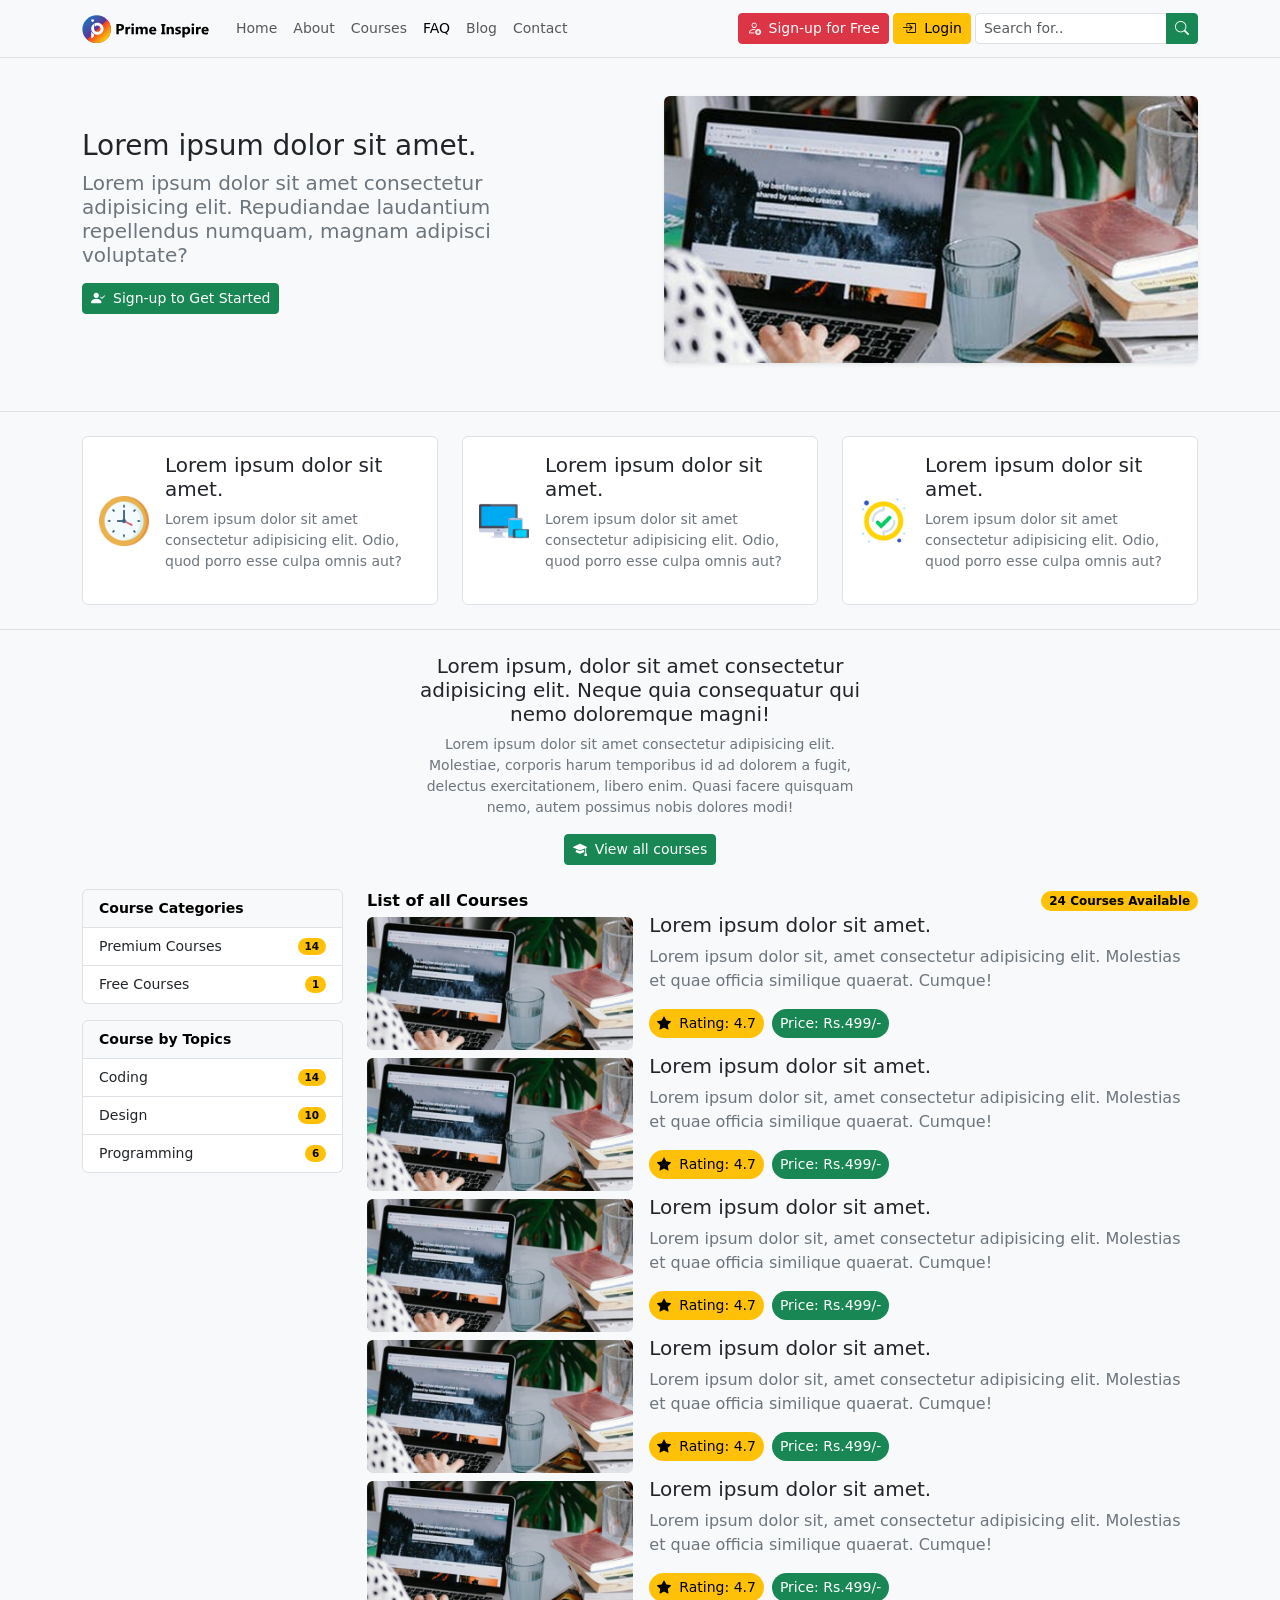
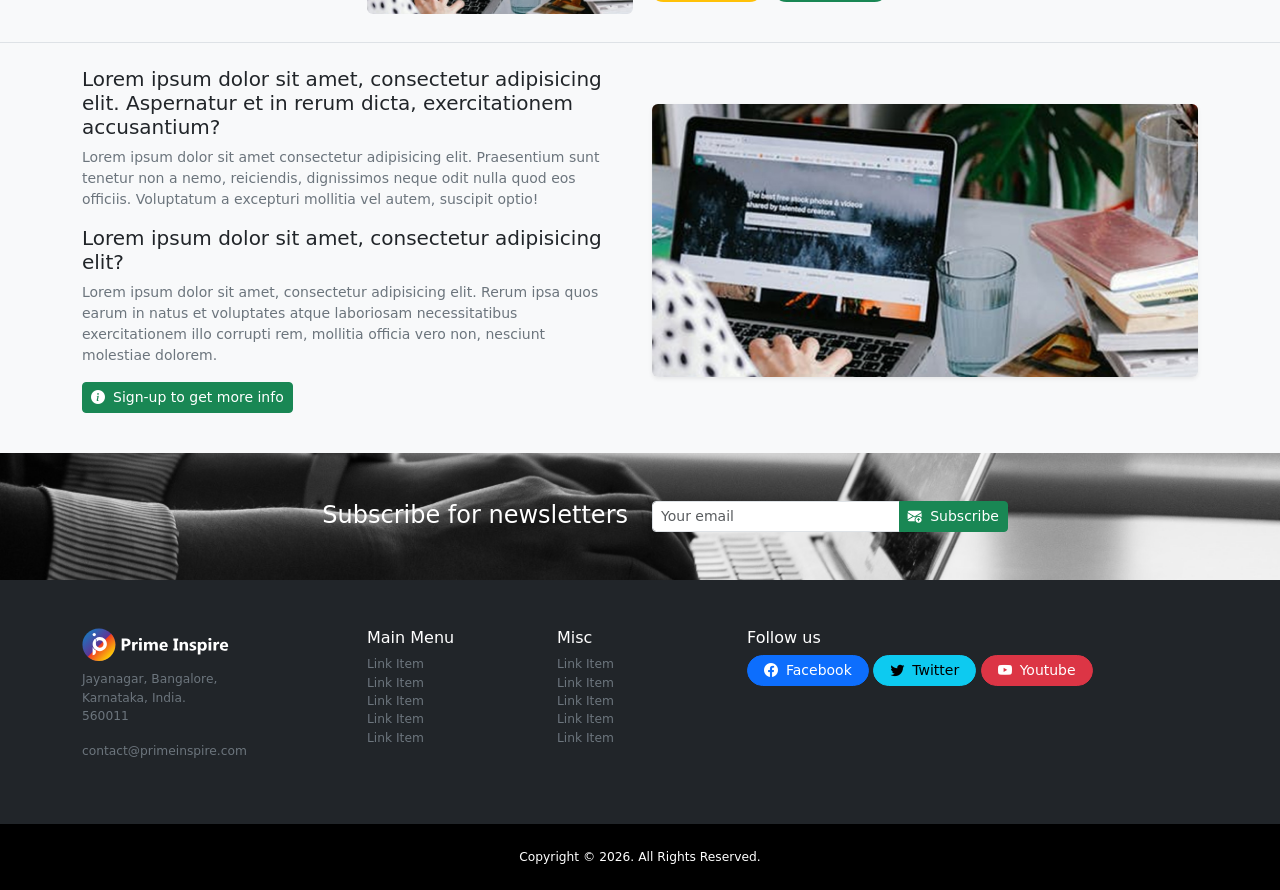
<file: index.html>
<!DOCTYPE html>
<html lang="en">
<head>
    <meta charset="UTF-8">
    <meta name="viewport" content="width=device-width, initial-scale=1.0">
    <title>Document</title>
    <link rel="stylesheet" href="https://cdn.jsdelivr.net/npm/bootstrap@5.3.8/dist/css/bootstrap.min.css">
    <link rel="stylesheet" href="https://cdn.jsdelivr.net/npm/bootstrap-icons@1.13.1/font/bootstrap-icons.min.css">
    <link rel="stylesheet" href="styles.css">
</head>
<body class="bg-light pt-5">

    <!-- Navbar -->
     <nav class="navbar navbar-expand-lg bg-light fixed-top border-bottom small blur-filter">
        <div class="container">
            <a href="index.html" class="navbar-brand">
                <img src="img/Prime-Inspire-Logo.svg" alt="">
            </a>
            <button
                class="navbar-toggler border-0"
                type="button"
                data-bs-toggle="collapse"
                data-bs-target="#navbar-content"
                aria-controls="navbar-content"
                aria-expanded="false"
                aria-label="Toggle Navigation">
                <span class="navbar-toggler-icon"></span>
            </button>
            <div class="collapse navbar-collapse" id="navbar-content">
                <ul class="navbar-nav me-auto mb-2 mb-lg-0">
                    <li class="nav-item">
                        <a href="index.html" class="nav-link">Home</a>
                    </li>
                    <li class="nav-item">
                        <a href="about.html" class="nav-link">About</a>
                    </li>
                    <li class="nav-item">
                        <a href="courses.html" class="nav-link">Courses</a>
                    </li>
                    <li class="nav-item">
                        <a href="faq.html" class="nav-link active" aria-current="page">FAQ</a>
                    </li>
                    <li class="nav-item">
                        <a href="blog.html" class="nav-link">Blog</a>
                    </li>
                    <li class="nav-item">
                        <a href="contact.html" class="nav-link">Contact</a>
                    </li>
                </ul>
                <div class="ms-auto me-1 d-grid d-md-block gap-2 mb-2 mb-md-0">
                    <a href="#" class="btn btn-sm btn-danger align-items-center d-inline-flex text-center justify-content-center">
                        <i class="bi bi-person-add me-2"></i>
                        Sign-up for Free
                    </a>
                    <a href="#" class="btn btn-sm btn-warning align-items-center d-inline-flex text-center justify-content-center">
                        <i class="bi bi-box-arrow-in-right me-2"></i>
                        Login
                    </a>
                </div>
                <form class="d-flex" role="search">
                    <div class="input-group">
                        <input type="search" class="form-control form-control-sm" placeholder="Search for..">
                        <button type="submit" class="btn btn-sm btn-success">
                            <i class="bi bi-search"></i>
                        </button>
                    </div>
                </form>
            </div>
        </div>
     </nav>
    <!-- Navbar -->

    <!-- Home Banner -->
     <header class="main-header py-5 border-bottom">
        <div class="container">
            <div class="row align-items-center gx-5">
                <div class="col-md-6">
                    <div class="home-header-text-holder pe-md-5">
                        <h1 class="fs-3 fw-normal">Lorem ipsum dolor sit amet.</h1>
                        <h2 class="fs-5 fw-light text-secondary">Lorem ipsum dolor sit amet consectetur adipisicing elit. Repudiandae laudantium repellendus numquam, magnam adipisci voluptate?</h2>
                        <a href="index.html" class="btn btn-sm btn-success mt-2 mb-3 d-inline-flex text-center justify-content-center">
                            <i class="bi bi-person-check-fill me-2"></i>
                            Sign-up to Get Started
                        </a>
                    </div>
                </div>
                <div class="col-md-6">
                    <div class="home-header-image-holder">
                        <img src="img/main-header.jpg" alt="" class="rounded img-fluid shadow-sm full-width">
                    </div>
                </div>
            </div>
        </div>
     </header>
    <!-- Home Banner -->

     <!-- Site Features -->
      <section class="site-features py-4 border-bottom">
            <div class="container">
                <div class="row">
                    <div class="col-md-4">
                        <div class="feature-item d-flex align-items-center bg-white p-3 border rounded mb-md-0 mb-3">
                            <div class="flex-shrink-0">
                                <img src="img/clock.png" alt="" class="img-fluid">
                            </div>
                            <div class="flex-grow-1 ms-3">
                                <h3 class="fs-5">Lorem ipsum dolor sit amet.</h3>
                                <p class="small text-secondary">
                                    Lorem ipsum dolor sit amet consectetur adipisicing elit. Odio, quod porro esse culpa omnis aut?
                                </p>
                            </div>
                        </div>
                    </div>
                    <div class="col-md-4">
                        <div class="feature-item d-flex align-items-center bg-white p-3 border rounded mb-md-0 mb-3">
                            <div class="flex-shrink-0">
                                <img src="img/responsive.png" alt="" class="img-fluid">
                            </div>
                            <div class="flex-grow-1 ms-3">
                                <h3 class="fs-5">Lorem ipsum dolor sit amet.</h3>
                                <p class="small text-secondary">
                                    Lorem ipsum dolor sit amet consectetur adipisicing elit. Odio, quod porro esse culpa omnis aut?
                                </p>
                            </div>
                        </div>
                    </div>
                    <div class="col-md-4">
                        <div class="feature-item d-flex align-items-center bg-white p-3 border rounded mb-md-0 mb-3">
                            <div class="flex-shrink-0">
                                <img src="img/tick.png" alt="" class="img-fluid">
                            </div>
                            <div class="flex-grow-1 ms-3">
                                <h3 class="fs-5">Lorem ipsum dolor sit amet.</h3>
                                <p class="small text-secondary">
                                    Lorem ipsum dolor sit amet consectetur adipisicing elit. Odio, quod porro esse culpa omnis aut?
                                </p>
                            </div>
                        </div>
                    </div>
                </div>
            </div>
      </section>
     <!-- Site Features -->

     <!-- Course Loop -->
      <section class="course-loop py-4 border-bottom">
        <div class="container">
            <div class="row justify-content-center">
                <div class="col-md-5">
                    <div class="course-loop-heading text-md-center mb-4">
                        <h4 class="fs-5">
                            Lorem ipsum, dolor sit amet consectetur adipisicing elit. Neque quia consequatur qui nemo doloremque magni!
                        </h4>
                        <p class="small text-secondary">Lorem ipsum dolor sit amet consectetur adipisicing elit. Molestiae, corporis harum temporibus id ad dolorem a fugit, delectus exercitationem, libero enim. Quasi facere quisquam nemo, autem possimus nobis dolores modi!</p>
                        <a href="courses.html" class="btn btn-sm btn-success d-inline-flex align-items-center justify-content-center">
                            <i class="bi bi-mortarboard-fill me-2"></i>
                            View all courses
                        </a>
                    </div>
                </div>
            </div>
            <div class="row">
                <div class="col-md-3">
                    <div class="list-group small mb-3">
                        <div class="list-group-item text-bg-light fw-bold">Course Categories</div>
                        <a href="#" class="list-group-item list-group-item-action d-flex justify-content-between align-items-center">
                            Premium Courses
                            <span class="badge text-bg-warning rounded-pill">14</span>
                        </a>
                        <a href="#" class="list-group-item list-group-item-action d-flex justify-content-between align-items-center">
                            Free Courses
                            <span class="badge text-bg-warning rounded-pill">1</span>
                        </a>
                    </div>
                    <div class="list-group small mb-3">
                        <div class="list-group-item text-bg-light fw-bold">Course by Topics</div>
                        <a href="#" class="list-group-item list-group-item-action d-flex justify-content-between align-items-center">
                            Coding
                            <span class="badge text-bg-warning rounded-pill">14</span>
                        </a>
                        <a href="#" class="list-group-item list-group-item-action d-flex justify-content-between align-items-center">
                            Design
                            <span class="badge text-bg-warning rounded-pill">10</span>
                        </a>
                        <a href="#" class="list-group-item list-group-item-action d-flex justify-content-between align-items-center">
                            Programming
                            <span class="badge text-bg-warning rounded-pill">6</span>
                        </a>
                    </div>
                </div>
                <div class="col-md-9">
                    <div class="list-group-item text-bg-light fw-bold d-flex justify-content-between align-items-center">
                        List of all Courses
                        <span class="badge text-bg-warning rounded-pill">24 Courses Available</span>
                    </div>
                    <a href="single-course.html" class="list-group-item list-group-item-action">
                        <div class="row align-items-center g-3">
                            <div class="col-md-4">
                                <div class="course-image-holder">
                                    <img src="img/main-header.jpg" alt="" class="rounded img-fluid mb-md-0 mt-md-0 mt-2">
                                
                                </div>
                            </div>
                            <div class="col-md-8">
                                <h5>Lorem ipsum dolor sit amet.</h5>
                                <p class="text-secondary">Lorem ipsum dolor sit, amet consectetur adipisicing elit. Molestias et quae officia similique quaerat. Cumque!</p>
                                <p class="d-inline-flex align-item-center">
                                    <span class="me-2 rounded-pill text-bg-warning px-2 py-1 small d-inline-flex align-items-center">
                                        <i class="bi bi-star-fill me-2"></i>
                                        Rating: 4.7
                                    </span>
                                    <span class="rounded-pill text-bg-success px-2 py-1 small">
                                        Price: Rs.499/-
                                    </span>
                                </p>
                            </div>
                        </div>
                    </a>
                    <a href="single-course.html" class="list-group-item list-group-item-action">
                        <div class="row align-items-center g-3">
                            <div class="col-md-4">
                                <div class="course-image-holder">
                                    <img src="img/main-header.jpg" alt="" class="rounded img-fluid mb-md-0 mt-md-0 mt-2">
                                
                                </div>
                            </div>
                            <div class="col-md-8">
                                <h5>Lorem ipsum dolor sit amet.</h5>
                                <p class="text-secondary">Lorem ipsum dolor sit, amet consectetur adipisicing elit. Molestias et quae officia similique quaerat. Cumque!</p>
                                <p class="d-inline-flex align-item-center">
                                    <span class="me-2 rounded-pill text-bg-warning px-2 py-1 small d-inline-flex align-items-center">
                                        <i class="bi bi-star-fill me-2"></i>
                                        Rating: 4.7
                                    </span>
                                    <span class="rounded-pill text-bg-success px-2 py-1 small">
                                        Price: Rs.499/-
                                    </span>
                                </p>
                            </div>
                        </div>
                    </a>
                    <a href="single-course.html" class="list-group-item list-group-item-action">
                        <div class="row align-items-center g-3">
                            <div class="col-md-4">
                                <div class="course-image-holder">
                                    <img src="img/main-header.jpg" alt="" class="rounded img-fluid mb-md-0 mt-md-0 mt-2">
                                
                                </div>
                            </div>
                            <div class="col-md-8">
                                <h5>Lorem ipsum dolor sit amet.</h5>
                                <p class="text-secondary">Lorem ipsum dolor sit, amet consectetur adipisicing elit. Molestias et quae officia similique quaerat. Cumque!</p>
                                <p class="d-inline-flex align-item-center">
                                    <span class="me-2 rounded-pill text-bg-warning px-2 py-1 small d-inline-flex align-items-center">
                                        <i class="bi bi-star-fill me-2"></i>
                                        Rating: 4.7
                                    </span>
                                    <span class="rounded-pill text-bg-success px-2 py-1 small">
                                        Price: Rs.499/-
                                    </span>
                                </p>
                            </div>
                        </div>
                    </a>
                    <a href="single-course.html" class="list-group-item list-group-item-action">
                        <div class="row align-items-center g-3">
                            <div class="col-md-4">
                                <div class="course-image-holder">
                                    <img src="img/main-header.jpg" alt="" class="rounded img-fluid mb-md-0 mt-md-0 mt-2">
                                
                                </div>
                            </div>
                            <div class="col-md-8">
                                <h5>Lorem ipsum dolor sit amet.</h5>
                                <p class="text-secondary">Lorem ipsum dolor sit, amet consectetur adipisicing elit. Molestias et quae officia similique quaerat. Cumque!</p>
                                <p class="d-inline-flex align-item-center">
                                    <span class="me-2 rounded-pill text-bg-warning px-2 py-1 small d-inline-flex align-items-center">
                                        <i class="bi bi-star-fill me-2"></i>
                                        Rating: 4.7
                                    </span>
                                    <span class="rounded-pill text-bg-success px-2 py-1 small">
                                        Price: Rs.499/-
                                    </span>
                                </p>
                            </div>
                        </div>
                    </a>
                    <a href="single-course.html" class="list-group-item list-group-item-action">
                        <div class="row align-items-center g-3">
                            <div class="col-md-4">
                                <div class="course-image-holder">
                                    <img src="img/main-header.jpg" alt="" class="rounded img-fluid mb-md-0 mt-md-0 mt-2">
                                
                                </div>
                            </div>
                            <div class="col-md-8">
                                <h5>Lorem ipsum dolor sit amet.</h5>
                                <p class="text-secondary">Lorem ipsum dolor sit, amet consectetur adipisicing elit. Molestias et quae officia similique quaerat. Cumque!</p>
                                <p class="d-inline-flex align-item-center">
                                    <span class="me-2 rounded-pill text-bg-warning px-2 py-1 small d-inline-flex align-items-center">
                                        <i class="bi bi-star-fill me-2"></i>
                                        Rating: 4.7
                                    </span>
                                    <span class="rounded-pill text-bg-success px-2 py-1 small">
                                        Price: Rs.499/-
                                    </span>
                                </p>
                            </div>
                        </div>
                    </a>
                </div>
            </div>
        </div>
      </section>
     <!-- Course Loop -->

     <!-- Home Page Content -->
      <section class="home-page-content py-4 mb-3">
        <div class="container">
            <div class="row align-items-center">
                <div class="col-md-6">
                    <div class="home-content-holder pe-md-3">
                        <h2 class="fs-5">Lorem ipsum dolor sit amet, consectetur adipisicing elit. Aspernatur et in rerum dicta, exercitationem accusantium?</h2>
                        <p class="small text-secondary">
                            Lorem ipsum dolor sit amet consectetur adipisicing elit. Praesentium sunt tenetur non a nemo, reiciendis, dignissimos neque odit nulla quod eos officiis. Voluptatum a excepturi mollitia vel autem, suscipit optio!
                        </p>
                        <h2 class="fs-5">Lorem ipsum dolor sit amet, consectetur adipisicing elit?</h2>
                        <p class="small text-secondary">
                            Lorem ipsum dolor sit amet, consectetur adipisicing elit. Rerum ipsa quos earum in natus et voluptates atque laboriosam necessitatibus exercitationem illo corrupti rem, mollitia officia vero non, nesciunt molestiae dolorem.
                        </p>
                        <a href="#" class="btn btn-sm btn-success d-inline-flex align-items-center mb-md-0 mb-3">
                            <i class="bi bi-info-circle-fill me-2"></i>
                            Sign-up to get more info
                        </a>
                    </div>
                </div>
                <div class="col-md-6">
                    <div class="home-content-image">
                        <img src="img/main-header.jpg" alt="" class="img-fluid full-width rounded shadow-sm">
                    </div>
                </div>
            </div>
        </div>
      </section>
     <!-- Home Page Content -->

     <!-- Subscribe -->
      <section class="subscribe py-5">
        <div class="container">
            <div class="row justify-content-center">
                <div class="col-md-4">
                    <div class="subscribe-heading text-white text-md-end text-center">
                        <h5 class="fs-4 fw-light m-0 mb-md-0 mb-3">Subscribe for newsletters</h5>
                    </div>
                </div>
                <div class="col-md-4">
                    <form class="d-flex justify-content-center">
                        <div class="input-group">
                            <input type="email" class="form-control form-control-sm" placeholder="Your email">
                            <button type="submit" class="btn btn-sm btn-success d-inline-flex align-items-center ">
                                <i class="bi bi-envelope-arrow-up-fill me-2"></i>
                                Subscribe
                            </button>
                        </div>
                    </form>
                </div>
            </div>
        </div>
      </section>
     <!-- Subscribe -->

     <!-- Main Footer -->
      <footer class="main-footer text-bg-dark py-5 small">
        <div class="container">
            <div class="row justify-content-center">
                <div class="col-md-3">
                    <div class="brand-icon mb-2">
                        <img src="img/Prime-Inspire-Logo-dark.svg" alt="">
                    </div>
                    <address class="small text-secondary">
                        Jayanagar, Bangalore, <br>
                        Karnataka, India. <br>
                        560011
                    </address>
                    <p class="small text-secondary">
                        contact&commat;primeinspire.com
                    </p>
                </div>
                <div class="col-md-2">
                    <h6>Main Menu</h6>
                    <ul class="list-unstyled small">
                        <li><a href="#" class="text-decoration-none text-secondary">Link Item</a></li>
                        <li><a href="#" class="text-decoration-none text-secondary">Link Item</a></li>
                        <li><a href="#" class="text-decoration-none text-secondary">Link Item</a></li>
                        <li><a href="#" class="text-decoration-none text-secondary">Link Item</a></li>
                        <li><a href="#" class="text-decoration-none text-secondary">Link Item</a></li>
                    </ul>
                </div>
                <div class="col-md-2">
                    <h6>Misc</h6>
                    <ul class="list-unstyled small">
                        <li><a href="#" class="text-decoration-none text-secondary">Link Item</a></li>
                        <li><a href="#" class="text-decoration-none text-secondary">Link Item</a></li>
                        <li><a href="#" class="text-decoration-none text-secondary">Link Item</a></li>
                        <li><a href="#" class="text-decoration-none text-secondary">Link Item</a></li>
                        <li><a href="#" class="text-decoration-none text-secondary">Link Item</a></li>
                    </ul>
                </div>
                <div class="col-md-5">
                    <h6>Follow us</h6>
                    <p>
                        <a href="#" class="btn btn-sm btn-primary rounded-pill px-md-3 d-inline-flex align-items-center mb-2">
                            <i class="bi bi-facebook me-md-2"></i>
                            <span class="d-md-block d-none">Facebook</span>
                        </a>
                        <a href="#" class="btn btn-sm btn-info rounded-pill px-md-3 d-inline-flex align-items-center mb-2">
                            <i class="bi bi-twitter me-md-2"></i>
                            <span class="d-md-block d-none">Twitter</span>
                        </a>
                        <a href="#" class="btn btn-sm btn-danger rounded-pill px-md-3 d-inline-flex align-items-center mb-2">
                            <i class="bi bi-youtube me-md-2"></i>
                            <span class="d-md-block d-none">Youtube</span>
                        </a>
                    </p>
                </div>
            </div>
        </div>
      </footer>
     <!-- Main Footer -->

     <!-- Copyright -->
      <div class="copy py-4 small" style="background-color: black;">
        <div class="container">
            <div class="row justify-content-center text-center text-white">
                <p class="m-0 small">Copyright &copy; 2026. All Rights Reserved.</p>
            </div>
        </div>
      </div>
     <!-- Copyright -->

     <!-- Mobile Padding -->
      <div class="mobile-padding pt-5 pb-4 d-md-none" style="background-color: black;"></div>
     <!-- Mobile Padding -->

     <!-- Sticky Footer -->
      <div class="d-md-none d-block d-flex p-3 fixed-bottom justify-content-center blur-filter shadow-lg">
        <a href="#" class="rounded-pill btn btn-sm btn-warning small px-3 fw-bold d-inline-flex align-items-center">
            <i class="bi bi-person-check-fill me-2"></i>
            Sign-up for Free
        </a>
      </div>
     <!-- Sticky Footer -->




    <script src="https://cdn.jsdelivr.net/npm/bootstrap@5.3.8/dist/js/bootstrap.bundle.min.js"></script>
</body>
</html>
</file>
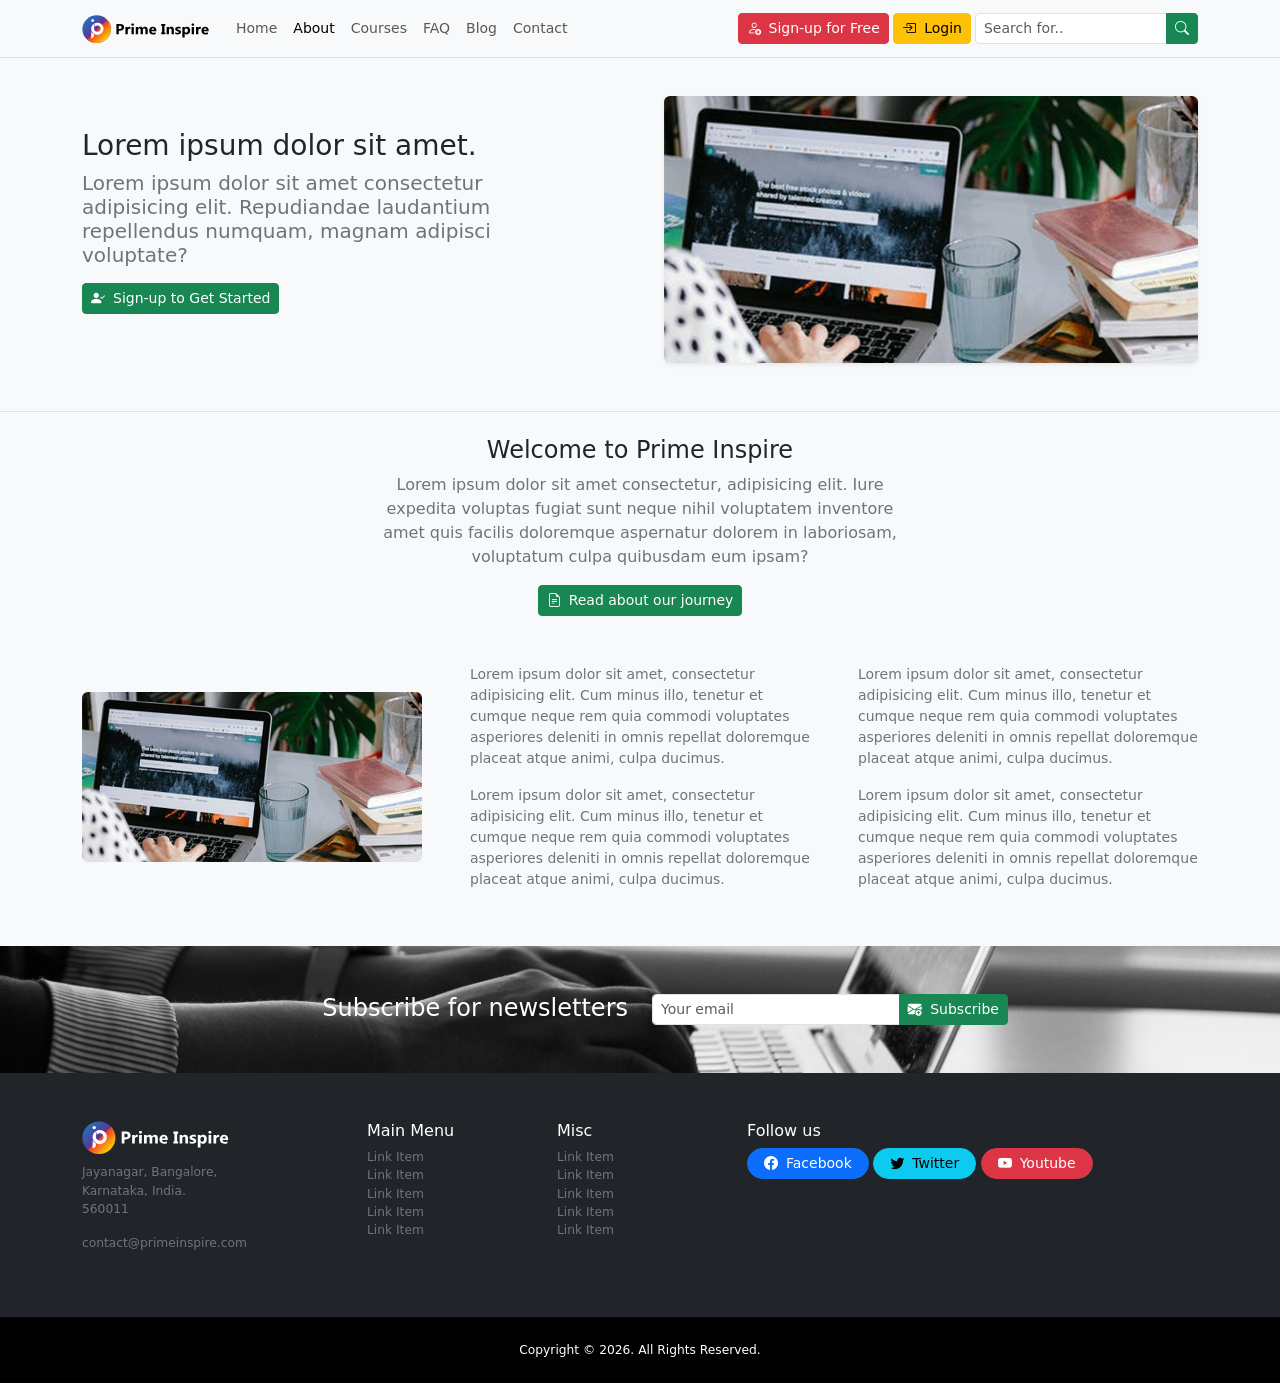
<file: about.html>
<!DOCTYPE html>
<html lang="en">
<head>
    <meta charset="UTF-8">
    <meta name="viewport" content="width=device-width, initial-scale=1.0">
    <title>Document</title>
    <link rel="stylesheet" href="https://cdn.jsdelivr.net/npm/bootstrap@5.3.8/dist/css/bootstrap.min.css">
    <link rel="stylesheet" href="https://cdn.jsdelivr.net/npm/bootstrap-icons@1.13.1/font/bootstrap-icons.min.css">
    <link rel="stylesheet" href="styles.css">
</head>
<body class="bg-light pt-5">

    <!-- Navbar -->
     <nav class="navbar navbar-expand-lg bg-light fixed-top border-bottom small blur-filter">
        <div class="container">
            <a href="index.html" class="navbar-brand">
                <img src="img/Prime-Inspire-Logo.svg" alt="">
            </a>
            <button
                class="navbar-toggler border-0"
                type="button"
                data-bs-toggle="collapse"
                data-bs-target="#navbar-content"
                aria-controls="navbar-content"
                aria-expanded="false"
                aria-label="Toggle Navigation">
                <span class="navbar-toggler-icon"></span>
            </button>
            <div class="collapse navbar-collapse" id="navbar-content">
                <ul class="navbar-nav me-auto mb-2 mb-lg-0">
                    <li class="nav-item">
                        <a href="index.html" class="nav-link">Home</a>
                    </li>
                    <li class="nav-item">
                        <a href="about.html" class="nav-link active" aria-current="page">About</a>
                    </li>
                    <li class="nav-item">
                        <a href="courses.html" class="nav-link">Courses</a>
                    </li>
                    <li class="nav-item">
                        <a href="faq.html" class="nav-link">FAQ</a>
                    </li>
                    <li class="nav-item">
                        <a href="blog.html" class="nav-link">Blog</a>
                    </li>
                    <li class="nav-item">
                        <a href="contact.html" class="nav-link">Contact</a>
                    </li>
                </ul>
                <div class="ms-auto me-1 d-grid d-md-block gap-2 mb-2 mb-md-0">
                    <a href="#" class="btn btn-sm btn-danger align-items-center d-inline-flex text-center justify-content-center">
                        <i class="bi bi-person-add me-2"></i>
                        Sign-up for Free
                    </a>
                    <a href="#" class="btn btn-sm btn-warning align-items-center d-inline-flex text-center justify-content-center">
                        <i class="bi bi-box-arrow-in-right me-2"></i>
                        Login
                    </a>
                </div>
                <form class="d-flex" role="search">
                    <div class="input-group">
                        <input type="search" class="form-control form-control-sm" placeholder="Search for..">
                        <button type="submit" class="btn btn-sm btn-success">
                            <i class="bi bi-search"></i>
                        </button>
                    </div>
                </form>
            </div>
        </div>
     </nav>
    <!-- Navbar -->

    <!-- About Banner -->
     <header class="about-header py-5 border-bottom">
        <div class="container">
            <div class="row align-items-center gx-5">
                <div class="col-md-6">
                    <div class="home-header-text-holder pe-md-5">
                        <h1 class="fs-3 fw-normal">Lorem ipsum dolor sit amet.</h1>
                        <h2 class="fs-5 fw-light text-secondary">Lorem ipsum dolor sit amet consectetur adipisicing elit. Repudiandae laudantium repellendus numquam, magnam adipisci voluptate?</h2>
                        <a href="#" class="btn btn-sm btn-success mt-2 mb-3 d-inline-flex text-center justify-content-center">
                            <i class="bi bi-person-check-fill me-2"></i>
                            Sign-up to Get Started
                        </a>
                    </div>
                </div>
                <div class="col-md-6">
                    <div class="home-header-image-holder">
                        <img src="img/main-header.jpg" alt="" class="rounded img-fluid shadow-sm full-width">
                    </div>
                </div>
            </div>
        </div>
     </header>
    <!-- About Banner -->

    <!-- About Content -->
     <section class="about-content py-4 mb-3">
        <div class="container">
            <div class="row justify-content-center">
                <div class="col-md-6">
                    <div class="about-content-header text-center pb-5">
                        <h3 class="fs-4 fw-normal">Welcome to Prime Inspire</h3>
                        <p class="text-secondary">
                            Lorem ipsum dolor sit amet consectetur, adipisicing elit. Iure expedita voluptas fugiat sunt neque nihil voluptatem inventore amet quis facilis doloremque aspernatur dolorem in laboriosam, voluptatum culpa quibusdam eum ipsam?
                        </p>
                        <a href="#" class="btn btn-sm btn-success d-inline-flex align-items-center">
                            <i class="bi bi-file-earmark-text me-2"></i>
                            Read about our journey
                        </a>
                    </div>
                </div>
            </div>
            <div class="row gx-5 align-items-center">
                <div class="col-md-4">
                    <div class="about-content-image">
                        <img src="img/main-header.jpg" alt="" class="rounded img-fluid full-width md-mb-0 mb-3">
                    </div>
                </div>
                <div class="col-md-4">
                    <div class="about-content-holder">
                        <p class="text-secondary small">
                            Lorem ipsum dolor sit amet, consectetur adipisicing elit. Cum minus illo, tenetur et cumque neque rem quia commodi voluptates asperiores deleniti in omnis repellat doloremque placeat atque animi, culpa ducimus.
                        </p>
                        <p class="text-secondary small">
                            Lorem ipsum dolor sit amet, consectetur adipisicing elit. Cum minus illo, tenetur et cumque neque rem quia commodi voluptates asperiores deleniti in omnis repellat doloremque placeat atque animi, culpa ducimus.
                        </p>
                    </div>
                </div>
                <div class="col-md-4">
                    <div class="about-content-holder">
                        <p class="text-secondary small">
                            Lorem ipsum dolor sit amet, consectetur adipisicing elit. Cum minus illo, tenetur et cumque neque rem quia commodi voluptates asperiores deleniti in omnis repellat doloremque placeat atque animi, culpa ducimus.
                        </p>
                        <p class="text-secondary small">
                            Lorem ipsum dolor sit amet, consectetur adipisicing elit. Cum minus illo, tenetur et cumque neque rem quia commodi voluptates asperiores deleniti in omnis repellat doloremque placeat atque animi, culpa ducimus.
                        </p>
                    </div>
                </div>
            </div>
        </div>
     </section>
    <!-- About Content -->

     <!-- Subscribe -->
      <section class="subscribe py-5">
        <div class="container">
            <div class="row justify-content-center">
                <div class="col-md-4">
                    <div class="subscribe-heading text-white text-md-end text-center">
                        <h5 class="fs-4 fw-light m-0 mb-md-0 mb-3">Subscribe for newsletters</h5>
                    </div>
                </div>
                <div class="col-md-4">
                    <form class="d-flex justify-content-center">
                        <div class="input-group">
                            <input type="email" class="form-control form-control-sm" placeholder="Your email">
                            <button type="submit" class="btn btn-sm btn-success d-inline-flex align-items-center ">
                                <i class="bi bi-envelope-arrow-up-fill me-2"></i>
                                Subscribe
                            </button>
                        </div>
                    </form>
                </div>
            </div>
        </div>
      </section>
     <!-- Subscribe -->

     <!-- Main Footer -->
      <footer class="main-footer text-bg-dark py-5 small">
        <div class="container">
            <div class="row justify-content-center">
                <div class="col-md-3">
                    <div class="brand-icon mb-2">
                        <img src="img/Prime-Inspire-Logo-dark.svg" alt="">
                    </div>
                    <address class="small text-secondary">
                        Jayanagar, Bangalore, <br>
                        Karnataka, India. <br>
                        560011
                    </address>
                    <p class="small text-secondary">
                        contact&commat;primeinspire.com
                    </p>
                </div>
                <div class="col-md-2">
                    <h6>Main Menu</h6>
                    <ul class="list-unstyled small">
                        <li><a href="#" class="text-decoration-none text-secondary">Link Item</a></li>
                        <li><a href="#" class="text-decoration-none text-secondary">Link Item</a></li>
                        <li><a href="#" class="text-decoration-none text-secondary">Link Item</a></li>
                        <li><a href="#" class="text-decoration-none text-secondary">Link Item</a></li>
                        <li><a href="#" class="text-decoration-none text-secondary">Link Item</a></li>
                    </ul>
                </div>
                <div class="col-md-2">
                    <h6>Misc</h6>
                    <ul class="list-unstyled small">
                        <li><a href="#" class="text-decoration-none text-secondary">Link Item</a></li>
                        <li><a href="#" class="text-decoration-none text-secondary">Link Item</a></li>
                        <li><a href="#" class="text-decoration-none text-secondary">Link Item</a></li>
                        <li><a href="#" class="text-decoration-none text-secondary">Link Item</a></li>
                        <li><a href="#" class="text-decoration-none text-secondary">Link Item</a></li>
                    </ul>
                </div>
                <div class="col-md-5">
                    <h6>Follow us</h6>
                    <p>
                        <a href="#" class="btn btn-sm btn-primary rounded-pill px-md-3 d-inline-flex align-items-center mb-2">
                            <i class="bi bi-facebook me-md-2"></i>
                            <span class="d-md-block d-none">Facebook</span>
                        </a>
                        <a href="#" class="btn btn-sm btn-info rounded-pill px-md-3 d-inline-flex align-items-center mb-2">
                            <i class="bi bi-twitter me-md-2"></i>
                            <span class="d-md-block d-none">Twitter</span>
                        </a>
                        <a href="#" class="btn btn-sm btn-danger rounded-pill px-md-3 d-inline-flex align-items-center mb-2">
                            <i class="bi bi-youtube me-md-2"></i>
                            <span class="d-md-block d-none">Youtube</span>
                        </a>
                    </p>
                </div>
            </div>
        </div>
      </footer>
     <!-- Main Footer -->

     <!-- Copyright -->
      <div class="copy py-4 small" style="background-color: black;">
        <div class="container">
            <div class="row justify-content-center text-center text-white">
                <p class="m-0 small">Copyright &copy; 2026. All Rights Reserved.</p>
            </div>
        </div>
      </div>
     <!-- Copyright -->

     <!-- Mobile Padding -->
      <div class="mobile-padding pt-5 pb-4 d-md-none" style="background-color: black;"></div>
     <!-- Mobile Padding -->

     <!-- Sticky Footer -->
      <div class="d-md-none d-block d-flex p-3 fixed-bottom justify-content-center blur-filter shadow-lg">
        <a href="#" class="rounded-pill btn btn-sm btn-warning small px-3 fw-bold d-inline-flex align-items-center">
            <i class="bi bi-person-check-fill me-2"></i>
            Sign-up for Free
        </a>
      </div>
     <!-- Sticky Footer -->




    <script src="https://cdn.jsdelivr.net/npm/bootstrap@5.3.8/dist/js/bootstrap.bundle.min.js"></script>
</body>
</html>
</file>
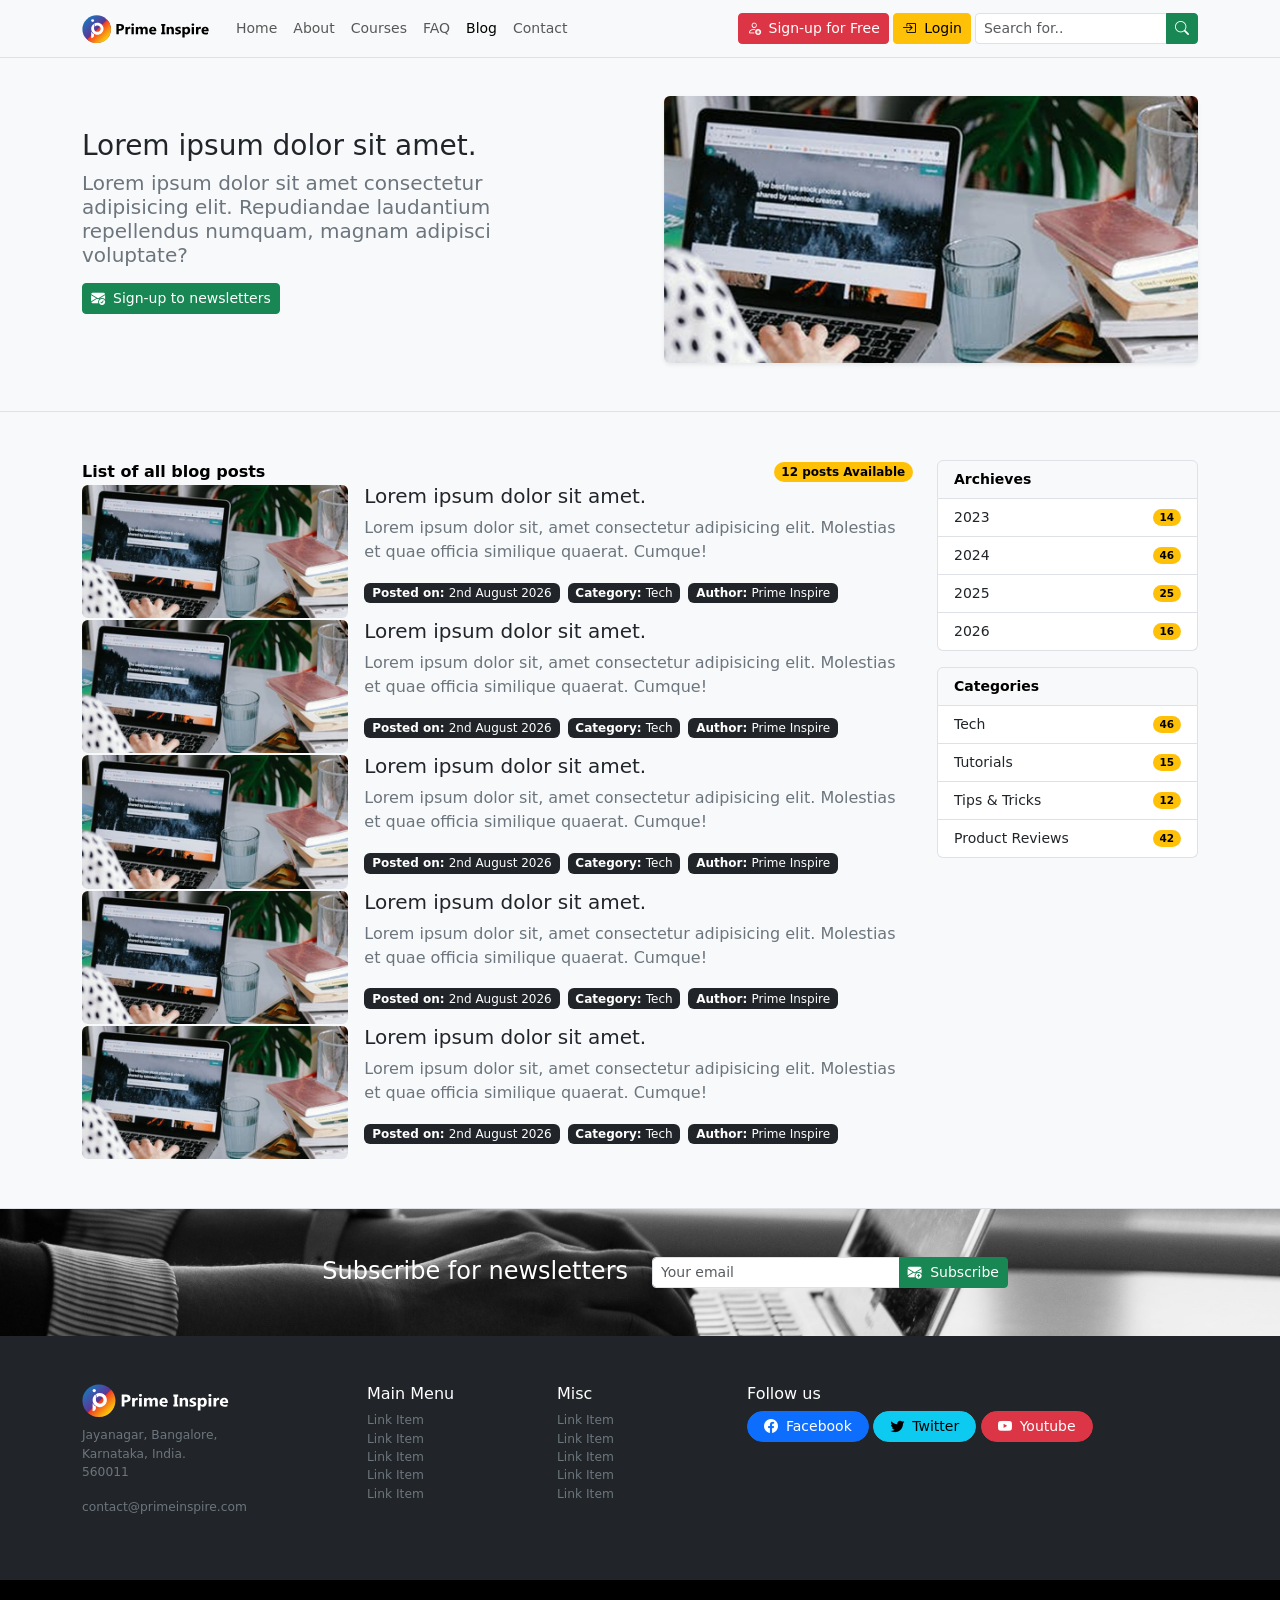
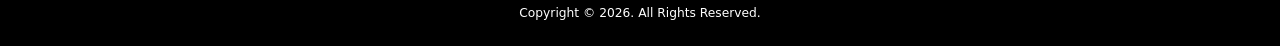
<file: blog.html>
<!DOCTYPE html>
<html lang="en">
<head>
    <meta charset="UTF-8">
    <meta name="viewport" content="width=device-width, initial-scale=1.0">
    <title>Document</title>
    <link rel="stylesheet" href="https://cdn.jsdelivr.net/npm/bootstrap@5.3.8/dist/css/bootstrap.min.css">
    <link rel="stylesheet" href="https://cdn.jsdelivr.net/npm/bootstrap-icons@1.13.1/font/bootstrap-icons.min.css">
    <link rel="stylesheet" href="styles.css">
</head>
<body class="bg-light pt-5">

    <!-- Navbar -->
     <nav class="navbar navbar-expand-lg bg-light fixed-top border-bottom small blur-filter">
        <div class="container">
            <a href="index.html" class="navbar-brand">
                <img src="img/Prime-Inspire-Logo.svg" alt="">
            </a>
            <button
                class="navbar-toggler border-0"
                type="button"
                data-bs-toggle="collapse"
                data-bs-target="#navbar-content"
                aria-controls="navbar-content"
                aria-expanded="false"
                aria-label="Toggle Navigation">
                <span class="navbar-toggler-icon"></span>
            </button>
            <div class="collapse navbar-collapse" id="navbar-content">
                <ul class="navbar-nav me-auto mb-2 mb-lg-0">
                    <li class="nav-item">
                        <a href="index.html" class="nav-link">Home</a>
                    </li>
                    <li class="nav-item">
                        <a href="about.html" class="nav-link">About</a>
                    </li>
                    <li class="nav-item">
                        <a href="courses.html" class="nav-link">Courses</a>
                    </li>
                    <li class="nav-item">
                        <a href="faq.html" class="nav-link">FAQ</a>
                    </li>
                    <li class="nav-item">
                        <a href="blog.html" class="nav-link active" aria-current="page">Blog</a>
                    </li>
                    <li class="nav-item">
                        <a href="contact.html" class="nav-link">Contact</a>
                    </li>
                </ul>
                <div class="ms-auto me-1 d-grid d-md-block gap-2 mb-2 mb-md-0">
                    <a href="#" class="btn btn-sm btn-danger align-items-center d-inline-flex text-center justify-content-center">
                        <i class="bi bi-person-add me-2"></i>
                        Sign-up for Free
                    </a>
                    <a href="#" class="btn btn-sm btn-warning align-items-center d-inline-flex text-center justify-content-center">
                        <i class="bi bi-box-arrow-in-right me-2"></i>
                        Login
                    </a>
                </div>
                <form class="d-flex" role="search">
                    <div class="input-group">
                        <input type="search" class="form-control form-control-sm" placeholder="Search for..">
                        <button type="submit" class="btn btn-sm btn-success">
                            <i class="bi bi-search"></i>
                        </button>
                    </div>
                </form>
            </div>
        </div>
     </nav>
    <!-- Navbar -->

    <!-- Blog Banner -->
     <header class="blog-header py-5 border-bottom">
        <div class="container">
            <div class="row align-items-center gx-5">
                <div class="col-md-6">
                    <div class="blog-header-text-holder pe-md-5">
                        <h1 class="fs-3 fw-normal">Lorem ipsum dolor sit amet.</h1>
                        <h2 class="fs-5 fw-light text-secondary">Lorem ipsum dolor sit amet consectetur adipisicing elit. Repudiandae laudantium repellendus numquam, magnam adipisci voluptate?</h2>
                        <a 
                            href="#" 
                            class="btn btn-sm btn-success mt-2 mb-3 d-inline-flex text-center justify-content-center"
                            data-bs-toggle="modal"
                            data-bs-target="#subscribe_modal">
                            <i class="bi bi-envelope-check-fill me-2"></i>
                            Sign-up to newsletters
                        </a>
                    </div>
                </div>
                <div class="col-md-6">
                    <div class="blog-header-image-holder">
                        <img src="img/main-header.jpg" alt="" class="rounded img-fluid shadow-sm full-width">
                    </div>
                </div>
            </div>
        </div>
     </header>
    <!-- Blog Banner -->

    <!-- Blog Post List -->
     <section class="blog-post-list py-5 border-bottom">
        <div class="container">
            <div class="row">
                <div class="col-md-9">
                    <div class="list-group-item text-bg-light fw-bold d-flex justify-content-between align-items-center">
                        List of all blog posts
                        <span class="badge text-bg-warning rounded-pill">12 posts Available</span>
                    </div>
                    <a href="single-post.html" class="list-group-item list-group-item-action">
                        <div class="row align-items-center g-3">
                            <div class="col-md-4">
                                <div class="course-image-holder">
                                    <img src="img/main-header.jpg" alt="" class="rounded img-fluid mb-md-0 mt-md-0 mt-2">
                                
                                </div>
                            </div>
                            <div class="col-md-8">
                                <h5>Lorem ipsum dolor sit amet.</h5>
                                <p class="text-secondary">Lorem ipsum dolor sit, amet consectetur adipisicing elit. Molestias et quae officia similique quaerat. Cumque!</p>
                                <p class="d-inline-flex align-item-center">
                                    <span class="badge text-bg-dark me-2">
                                        <strong>Posted on:</strong>
                                        <span class="fw-light">2nd August 2026</span>
                                    </span>
                                    <span class="badge text-bg-dark me-2">
                                        <strong>Category:</strong>
                                        <span class="fw-light">Tech</span>
                                    </span>
                                    <span class="badge text-bg-dark me-2">
                                        <strong>Author:</strong>
                                        <span class="fw-light">Prime Inspire</span>
                                    </span>
                                </p>
                            </div>
                        </div>
                    </a>
                    <a href="single-post.html" class="list-group-item list-group-item-action">
                        <div class="row align-items-center g-3">
                            <div class="col-md-4">
                                <div class="course-image-holder">
                                    <img src="img/main-header.jpg" alt="" class="rounded img-fluid mb-md-0 mt-md-0 mt-2">
                                
                                </div>
                            </div>
                            <div class="col-md-8">
                                <h5>Lorem ipsum dolor sit amet.</h5>
                                <p class="text-secondary">Lorem ipsum dolor sit, amet consectetur adipisicing elit. Molestias et quae officia similique quaerat. Cumque!</p>
                                <p class="d-inline-flex align-item-center">
                                    <span class="badge text-bg-dark me-2">
                                        <strong>Posted on:</strong>
                                        <span class="fw-light">2nd August 2026</span>
                                    </span>
                                    <span class="badge text-bg-dark me-2">
                                        <strong>Category:</strong>
                                        <span class="fw-light">Tech</span>
                                    </span>
                                    <span class="badge text-bg-dark me-2">
                                        <strong>Author:</strong>
                                        <span class="fw-light">Prime Inspire</span>
                                    </span>
                                </p>
                            </div>
                        </div>
                    </a>
                    <a href="single-post.html" class="list-group-item list-group-item-action">
                        <div class="row align-items-center g-3">
                            <div class="col-md-4">
                                <div class="course-image-holder">
                                    <img src="img/main-header.jpg" alt="" class="rounded img-fluid mb-md-0 mt-md-0 mt-2">
                                
                                </div>
                            </div>
                            <div class="col-md-8">
                                <h5>Lorem ipsum dolor sit amet.</h5>
                                <p class="text-secondary">Lorem ipsum dolor sit, amet consectetur adipisicing elit. Molestias et quae officia similique quaerat. Cumque!</p>
                                <p class="d-inline-flex align-item-center">
                                    <span class="badge text-bg-dark me-2">
                                        <strong>Posted on:</strong>
                                        <span class="fw-light">2nd August 2026</span>
                                    </span>
                                    <span class="badge text-bg-dark me-2">
                                        <strong>Category:</strong>
                                        <span class="fw-light">Tech</span>
                                    </span>
                                    <span class="badge text-bg-dark me-2">
                                        <strong>Author:</strong>
                                        <span class="fw-light">Prime Inspire</span>
                                    </span>
                                </p>
                            </div>
                        </div>
                    </a>
                    <a href="single-post.html" class="list-group-item list-group-item-action">
                        <div class="row align-items-center g-3">
                            <div class="col-md-4">
                                <div class="course-image-holder">
                                    <img src="img/main-header.jpg" alt="" class="rounded img-fluid mb-md-0 mt-md-0 mt-2">
                                
                                </div>
                            </div>
                            <div class="col-md-8">
                                <h5>Lorem ipsum dolor sit amet.</h5>
                                <p class="text-secondary">Lorem ipsum dolor sit, amet consectetur adipisicing elit. Molestias et quae officia similique quaerat. Cumque!</p>
                                <p class="d-inline-flex align-item-center">
                                    <span class="badge text-bg-dark me-2">
                                        <strong>Posted on:</strong>
                                        <span class="fw-light">2nd August 2026</span>
                                    </span>
                                    <span class="badge text-bg-dark me-2">
                                        <strong>Category:</strong>
                                        <span class="fw-light">Tech</span>
                                    </span>
                                    <span class="badge text-bg-dark me-2">
                                        <strong>Author:</strong>
                                        <span class="fw-light">Prime Inspire</span>
                                    </span>
                                </p>
                            </div>
                        </div>
                    </a>
                    <a href="single-post.html" class="list-group-item list-group-item-action">
                        <div class="row align-items-center g-3">
                            <div class="col-md-4">
                                <div class="course-image-holder">
                                    <img src="img/main-header.jpg" alt="" class="rounded img-fluid mb-md-0 mt-md-0 mt-2">
                                
                                </div>
                            </div>
                            <div class="col-md-8">
                                <h5>Lorem ipsum dolor sit amet.</h5>
                                <p class="text-secondary">Lorem ipsum dolor sit, amet consectetur adipisicing elit. Molestias et quae officia similique quaerat. Cumque!</p>
                                <p class="d-inline-flex align-item-center">
                                    <span class="badge text-bg-dark me-2">
                                        <strong>Posted on:</strong>
                                        <span class="fw-light">2nd August 2026</span>
                                    </span>
                                    <span class="badge text-bg-dark me-2">
                                        <strong>Category:</strong>
                                        <span class="fw-light">Tech</span>
                                    </span>
                                    <span class="badge text-bg-dark me-2">
                                        <strong>Author:</strong>
                                        <span class="fw-light">Prime Inspire</span>
                                    </span>
                                </p>
                            </div>
                        </div>
                    </a>
                </div>
                <div class="col-md-3">
                    <div class="list-group small mb-3">
                        <div class="list-group-item text-bg-light fw-bold">Archieves</div>
                        <a href="#" class="list-group-item list-group-item-action d-flex justify-content-between align-items-center">
                            2023
                            <span class="badge text-bg-warning rounded-pill">14</span>
                        </a>
                        <a href="#" class="list-group-item list-group-item-action d-flex justify-content-between align-items-center">
                            2024
                            <span class="badge text-bg-warning rounded-pill">46</span>
                        </a>
                        <a href="#" class="list-group-item list-group-item-action d-flex justify-content-between align-items-center">
                            2025
                            <span class="badge text-bg-warning rounded-pill">25</span>
                        </a>
                        <a href="#" class="list-group-item list-group-item-action d-flex justify-content-between align-items-center">
                            2026
                            <span class="badge text-bg-warning rounded-pill">16</span>
                        </a>
                    </div>
                    <div class="list-group small mb-3">
                        <div class="list-group-item text-bg-light fw-bold">Categories</div>
                        <a href="#" class="list-group-item list-group-item-action d-flex justify-content-between align-items-center">
                            Tech
                            <span class="badge text-bg-warning rounded-pill">46</span>
                        </a>
                        <a href="#" class="list-group-item list-group-item-action d-flex justify-content-between align-items-center">
                            Tutorials
                            <span class="badge text-bg-warning rounded-pill">15</span>
                        </a>
                        <a href="#" class="list-group-item list-group-item-action d-flex justify-content-between align-items-center">
                            Tips &amp; Tricks
                            <span class="badge text-bg-warning rounded-pill">12</span>
                        </a>
                        <a href="#" class="list-group-item list-group-item-action d-flex justify-content-between align-items-center">
                            Product Reviews
                            <span class="badge text-bg-warning rounded-pill">42</span>
                        </a>
                    </div>
                    
                </div>
            </div>
        </div>
     </section>
    <!-- Blog Post List -->

     <!-- Subscribe -->
      <section class="subscribe py-5">
        <div class="container">
            <div class="row justify-content-center">
                <div class="col-md-4">
                    <div class="subscribe-heading text-white text-md-end text-center">
                        <h5 class="fs-4 fw-light m-0 mb-md-0 mb-3">Subscribe for newsletters</h5>
                    </div>
                </div>
                <div class="col-md-4">
                    <form class="d-flex justify-content-center">
                        <div class="input-group">
                            <input type="email" class="form-control form-control-sm" placeholder="Your email">
                            <button type="submit" class="btn btn-sm btn-success d-inline-flex align-items-center ">
                                <i class="bi bi-envelope-arrow-up-fill me-2"></i>
                                Subscribe
                            </button>
                        </div>
                    </form>
                </div>
            </div>
        </div>
      </section>
     <!-- Subscribe -->

     <!-- Main Footer -->
      <footer class="main-footer text-bg-dark py-5 small">
        <div class="container">
            <div class="row justify-content-center">
                <div class="col-md-3">
                    <div class="brand-icon mb-2">
                        <img src="img/Prime-Inspire-Logo-dark.svg" alt="">
                    </div>
                    <address class="small text-secondary">
                        Jayanagar, Bangalore, <br>
                        Karnataka, India. <br>
                        560011
                    </address>
                    <p class="small text-secondary">
                        contact&commat;primeinspire.com
                    </p>
                </div>
                <div class="col-md-2">
                    <h6>Main Menu</h6>
                    <ul class="list-unstyled small">
                        <li><a href="#" class="text-decoration-none text-secondary">Link Item</a></li>
                        <li><a href="#" class="text-decoration-none text-secondary">Link Item</a></li>
                        <li><a href="#" class="text-decoration-none text-secondary">Link Item</a></li>
                        <li><a href="#" class="text-decoration-none text-secondary">Link Item</a></li>
                        <li><a href="#" class="text-decoration-none text-secondary">Link Item</a></li>
                    </ul>
                </div>
                <div class="col-md-2">
                    <h6>Misc</h6>
                    <ul class="list-unstyled small">
                        <li><a href="#" class="text-decoration-none text-secondary">Link Item</a></li>
                        <li><a href="#" class="text-decoration-none text-secondary">Link Item</a></li>
                        <li><a href="#" class="text-decoration-none text-secondary">Link Item</a></li>
                        <li><a href="#" class="text-decoration-none text-secondary">Link Item</a></li>
                        <li><a href="#" class="text-decoration-none text-secondary">Link Item</a></li>
                    </ul>
                </div>
                <div class="col-md-5">
                    <h6>Follow us</h6>
                    <p>
                        <a href="#" class="btn btn-sm btn-primary rounded-pill px-md-3 d-inline-flex align-items-center mb-2">
                            <i class="bi bi-facebook me-md-2"></i>
                            <span class="d-md-block d-none">Facebook</span>
                        </a>
                        <a href="#" class="btn btn-sm btn-info rounded-pill px-md-3 d-inline-flex align-items-center mb-2">
                            <i class="bi bi-twitter me-md-2"></i>
                            <span class="d-md-block d-none">Twitter</span>
                        </a>
                        <a href="#" class="btn btn-sm btn-danger rounded-pill px-md-3 d-inline-flex align-items-center mb-2">
                            <i class="bi bi-youtube me-md-2"></i>
                            <span class="d-md-block d-none">Youtube</span>
                        </a>
                    </p>
                </div>
            </div>
        </div>
      </footer>
     <!-- Main Footer -->

     <!-- Copyright -->
      <div class="copy py-4 small" style="background-color: black;">
        <div class="container">
            <div class="row justify-content-center text-center text-white">
                <p class="m-0 small">Copyright &copy; 2026. All Rights Reserved.</p>
            </div>
        </div>
      </div>
     <!-- Copyright -->

     <!-- Mobile Padding -->
      <div class="mobile-padding pt-5 pb-4 d-md-none" style="background-color: black;"></div>
     <!-- Mobile Padding -->

     <!-- Sticky Footer -->
      <div class="d-md-none d-block d-flex p-3 fixed-bottom justify-content-center blur-filter shadow-lg">
        <a href="#" class="rounded-pill btn btn-sm btn-warning small px-3 fw-bold d-inline-flex align-items-center">
            <i class="bi bi-person-check-fill me-2"></i>
            Sign-up for Free
        </a>
      </div>
     <!-- Sticky Footer -->

     <!-- Subscribe Modal -->
      <div
        class="modal fade"
        id="subscribe_modal"
        tabindex="-1"
        aria-labelledby="subscribe_modal"
        aria-hidden="true"
        data-bs-backdrop="static"
        data-bs-keyboard="false">
        <div class="modal-dialog modal-dialog-centered">
            <div class="modal-content">
                <div class="modal-header text-bg-dark">
                    <h5 class="modal-title">Subscribe to newsletter</h5>
                    <button
                        type="button"
                        class="btn-close btn-close-white"
                        data-bs-dismiss="modal"
                        aria-label="Close">
                    </button>
                </div>
                <div class="modal-body">
                    <form>
                        <div class="row gx-3">
                            <div class="col-md-6">
                                <div class="mb-2">
                                    <input type="text" class="form-control form-control-sm" placeholder="First Name" required>
                                </div>
                            </div>
                            <div class="col-md-6">
                                <div class="mb-2">
                                    <input type="text" class="form-control form-control-sm" placeholder="Last Name" required>
                                </div>
                            </div>
                            <div class="col-md-12">
                                <div class="mb-2">
                                    <input type="email" class="form-control form-control-sm" placeholder="Your Email" required>
                                </div>
                            </div>
                            <div class="col-md-12">
                                <div class="d-grid mb-2">
                                    <button type="submit" class="btn btn-sm btn-success d-inline-flex align-items-center justify-content-center">
                                        <i class="bi bi-envelope-check-fill me-2"></i>
                                        Subscribe
                                    </button>
                                </div>
                            </div>
                        </div>
                    </form>
                </div>
            </div>
        </div>
      </div>
     <!-- Subscribe Modal -->




    <script src="https://cdn.jsdelivr.net/npm/bootstrap@5.3.8/dist/js/bootstrap.bundle.min.js"></script>
</body>
</html>
</file>
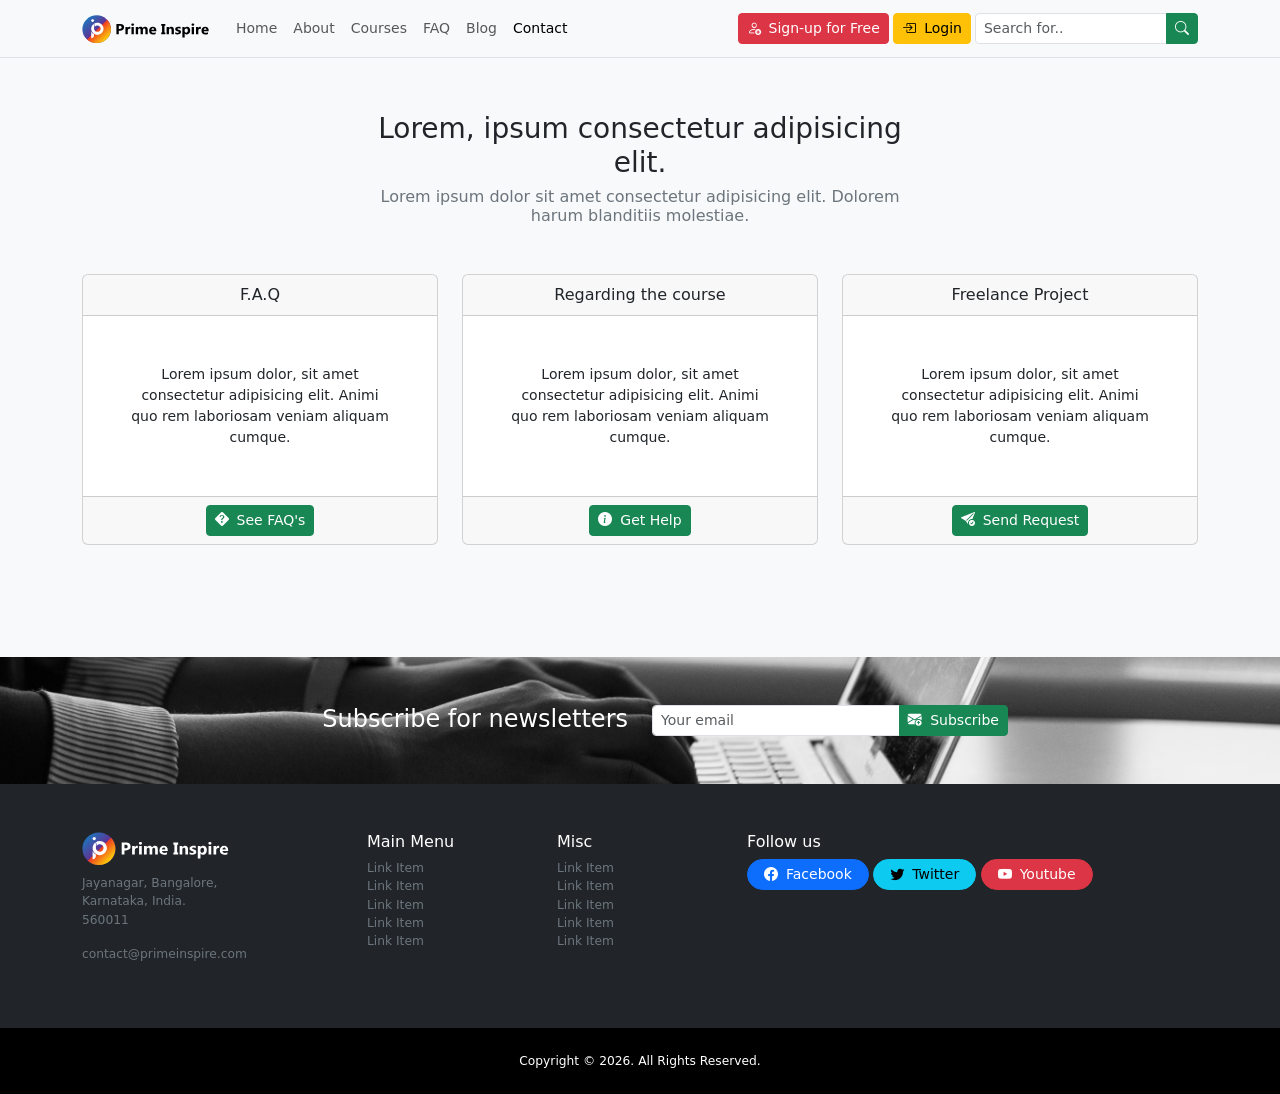
<file: contact.html>
<!DOCTYPE html>
<html lang="en">
<head>
    <meta charset="UTF-8">
    <meta name="viewport" content="width=device-width, initial-scale=1.0">
    <title>Document</title>
    <link rel="stylesheet" href="https://cdn.jsdelivr.net/npm/bootstrap@5.3.8/dist/css/bootstrap.min.css">
    <link rel="stylesheet" href="https://cdn.jsdelivr.net/npm/bootstrap-icons@1.13.1/font/bootstrap-icons.min.css">
    <link rel="stylesheet" href="styles.css">
</head>
<body class="bg-light pt-5">

    <!-- Navbar -->
     <nav class="navbar navbar-expand-lg bg-light fixed-top border-bottom small blur-filter">
        <div class="container">
            <a href="index.html" class="navbar-brand">
                <img src="img/Prime-Inspire-Logo.svg" alt="">
            </a>
            <button
                class="navbar-toggler border-0"
                type="button"
                data-bs-toggle="collapse"
                data-bs-target="#navbar-content"
                aria-controls="navbar-content"
                aria-expanded="false"
                aria-label="Toggle Navigation">
                <span class="navbar-toggler-icon"></span>
            </button>
            <div class="collapse navbar-collapse" id="navbar-content">
                <ul class="navbar-nav me-auto mb-2 mb-lg-0">
                    <li class="nav-item">
                        <a href="index.html" class="nav-link">Home</a>
                    </li>
                    <li class="nav-item">
                        <a href="about.html" class="nav-link">About</a>
                    </li>
                    <li class="nav-item">
                        <a href="courses.html" class="nav-link">Courses</a>
                    </li>
                    <li class="nav-item">
                        <a href="faq.html" class="nav-link">FAQ</a>
                    </li>
                    <li class="nav-item">
                        <a href="blog.html" class="nav-link">Blog</a>
                    </li>
                    <li class="nav-item">
                        <a href="contact.html" class="nav-link active" aria-current="page">Contact</a>
                    </li>
                </ul>
                <div class="ms-auto me-1 d-grid d-md-block gap-2 mb-2 mb-md-0">
                    <a href="#" class="btn btn-sm btn-danger align-items-center d-inline-flex text-center justify-content-center">
                        <i class="bi bi-person-add me-2"></i>
                        Sign-up for Free
                    </a>
                    <a href="#" class="btn btn-sm btn-warning align-items-center d-inline-flex text-center justify-content-center">
                        <i class="bi bi-box-arrow-in-right me-2"></i>
                        Login
                    </a>
                </div>
                <form class="d-flex" role="search">
                    <div class="input-group">
                        <input type="search" class="form-control form-control-sm" placeholder="Search for..">
                        <button type="submit" class="btn btn-sm btn-success">
                            <i class="bi bi-search"></i>
                        </button>
                    </div>
                </form>
            </div>
        </div>
     </nav>
    <!-- Navbar -->

    <!-- Contact Content -->
     <header class="contact-content-header py-5 mb-5">
        <div class="container">
            <div class="row justify-content-center">
                <div class="col-md-6">
                    <div class="contact-content-holder text-center py-3 mb-4">
                        <h1 class="fs-3 fw-light">Lorem, ipsum consectetur adipisicing elit.</h1>
                        <h2 class="fs-6 fw-normal text-secondary">Lorem ipsum dolor sit amet consectetur adipisicing elit. Dolorem harum blanditiis molestiae.</h2>
                    </div>
                </div>
            </div>
            <div class="row justify-content-center">
                <div class="col-md-4">
                    <div class="card text-center mb-3">
                        <div class="card-header">F.A.Q</div>
                        <div class="card-body p-5">
                            <p class="m-0 small">
                                Lorem ipsum dolor, sit amet consectetur adipisicing elit. Animi quo rem laboriosam veniam aliquam cumque.
                            </p>
                        </div>
                        <div class="card-footer">
                            <a href="faq.html" class="btn btn-sm btn-success d-inline-flex align-items-center">
                                <i class="bi bi-question-diamond-fill me-2"></i>
                                See FAQ's
                            </a>
                        </div>
                    </div>
                </div>
                <div class="col-md-4">
                    <div class="card text-center mb-3">
                        <div class="card-header">Regarding the course</div>
                        <div class="card-body p-5">
                            <p class="m-0 small">
                                Lorem ipsum dolor, sit amet consectetur adipisicing elit. Animi quo rem laboriosam veniam aliquam cumque.
                            </p>
                        </div>
                        <div class="card-footer">
                            <a 
                                href="#" 
                                class="btn btn-sm btn-success d-inline-flex align-items-center"
                                data-bs-toggle="modal"
                                data-bs-target="#contact_modal">
                                <i class="bi bi-info-circle-fill me-2"></i>
                                Get Help
                            </a>
                        </div>
                    </div>
                </div>
                <div class="col-md-4">
                    <div class="card text-center mb-3">
                        <div class="card-header">Freelance Project</div>
                        <div class="card-body p-5">
                            <p class="m-0 small">
                                Lorem ipsum dolor, sit amet consectetur adipisicing elit. Animi quo rem laboriosam veniam aliquam cumque.
                            </p>
                        </div>
                        <div class="card-footer">
                            <a href="#" class="btn btn-sm btn-success d-inline-flex align-items-center">
                                <i class="bi bi-send-check-fill me-2"></i>
                                Send Request
                            </a>
                        </div>
                    </div>
                </div>
            </div>
        </div>
     </header>
    <!-- Contact Content -->

     <!-- Subscribe -->
      <section class="subscribe py-5">
        <div class="container">
            <div class="row justify-content-center">
                <div class="col-md-4">
                    <div class="subscribe-heading text-white text-md-end text-center">
                        <h5 class="fs-4 fw-light m-0 mb-md-0 mb-3">Subscribe for newsletters</h5>
                    </div>
                </div>
                <div class="col-md-4">
                    <form class="d-flex justify-content-center">
                        <div class="input-group">
                            <input type="email" class="form-control form-control-sm" placeholder="Your email">
                            <button type="submit" class="btn btn-sm btn-success d-inline-flex align-items-center ">
                                <i class="bi bi-envelope-arrow-up-fill me-2"></i>
                                Subscribe
                            </button>
                        </div>
                    </form>
                </div>
            </div>
        </div>
      </section>
     <!-- Subscribe -->

     <!-- Main Footer -->
      <footer class="main-footer text-bg-dark py-5 small">
        <div class="container">
            <div class="row justify-content-center">
                <div class="col-md-3">
                    <div class="brand-icon mb-2">
                        <img src="img/Prime-Inspire-Logo-dark.svg" alt="">
                    </div>
                    <address class="small text-secondary">
                        Jayanagar, Bangalore, <br>
                        Karnataka, India. <br>
                        560011
                    </address>
                    <p class="small text-secondary">
                        contact&commat;primeinspire.com
                    </p>
                </div>
                <div class="col-md-2">
                    <h6>Main Menu</h6>
                    <ul class="list-unstyled small">
                        <li><a href="#" class="text-decoration-none text-secondary">Link Item</a></li>
                        <li><a href="#" class="text-decoration-none text-secondary">Link Item</a></li>
                        <li><a href="#" class="text-decoration-none text-secondary">Link Item</a></li>
                        <li><a href="#" class="text-decoration-none text-secondary">Link Item</a></li>
                        <li><a href="#" class="text-decoration-none text-secondary">Link Item</a></li>
                    </ul>
                </div>
                <div class="col-md-2">
                    <h6>Misc</h6>
                    <ul class="list-unstyled small">
                        <li><a href="#" class="text-decoration-none text-secondary">Link Item</a></li>
                        <li><a href="#" class="text-decoration-none text-secondary">Link Item</a></li>
                        <li><a href="#" class="text-decoration-none text-secondary">Link Item</a></li>
                        <li><a href="#" class="text-decoration-none text-secondary">Link Item</a></li>
                        <li><a href="#" class="text-decoration-none text-secondary">Link Item</a></li>
                    </ul>
                </div>
                <div class="col-md-5">
                    <h6>Follow us</h6>
                    <p>
                        <a href="#" class="btn btn-sm btn-primary rounded-pill px-md-3 d-inline-flex align-items-center mb-2">
                            <i class="bi bi-facebook me-md-2"></i>
                            <span class="d-md-block d-none">Facebook</span>
                        </a>
                        <a href="#" class="btn btn-sm btn-info rounded-pill px-md-3 d-inline-flex align-items-center mb-2">
                            <i class="bi bi-twitter me-md-2"></i>
                            <span class="d-md-block d-none">Twitter</span>
                        </a>
                        <a href="#" class="btn btn-sm btn-danger rounded-pill px-md-3 d-inline-flex align-items-center mb-2">
                            <i class="bi bi-youtube me-md-2"></i>
                            <span class="d-md-block d-none">Youtube</span>
                        </a>
                    </p>
                </div>
            </div>
        </div>
      </footer>
     <!-- Main Footer -->

     <!-- Copyright -->
      <div class="copy py-4 small" style="background-color: black;">
        <div class="container">
            <div class="row justify-content-center text-center text-white">
                <p class="m-0 small">Copyright &copy; 2026. All Rights Reserved.</p>
            </div>
        </div>
      </div>
     <!-- Copyright -->

     <!-- Mobile Padding -->
      <div class="mobile-padding pt-5 pb-4 d-md-none" style="background-color: black;"></div>
     <!-- Mobile Padding -->

     <!-- Sticky Footer -->
      <div class="d-md-none d-block d-flex p-3 fixed-bottom justify-content-center blur-filter shadow-lg">
        <a href="#" class="rounded-pill btn btn-sm btn-warning small px-3 fw-bold d-inline-flex align-items-center">
            <i class="bi bi-person-check-fill me-2"></i>
            Sign-up for Free
        </a>
      </div>
     <!-- Sticky Footer -->

     <!-- Modal Modal -->
      <div
        class="modal fade"
        id="contact_modal"
        tabindex="-1"
        aria-labelledby="contact_modal"
        aria-hidden="true"
        data-bs-backdrop="static"
        data-bs-keyboard="false">
        <div class="modal-dialog modal-dialog-centered">
            <div class="modal-content">
                <div class="modal-header text-bg-dark">
                    <h5 class="modal-title">Get Help</h5>
                    <button
                        type="button"
                        class="btn-close btn-close-white"
                        data-bs-dismiss="modal"
                        aria-label="Close">
                    </button>
                </div>
                <div class="modal-body">
                    <form>
                        <div class="row gx-3">
                            <div class="col-md-6">
                                <div class="mb-2">
                                    <input type="text" class="form-control form-control-sm" placeholder="First Name" required>
                                </div>
                            </div>
                            <div class="col-md-6">
                                <div class="mb-2">
                                    <input type="text" class="form-control form-control-sm" placeholder="Last Name" required>
                                </div>
                            </div>
                            <div class="col-md-12">
                                <div class="mb-2">
                                    <input type="email" class="form-control form-control-sm" placeholder="Your Email" required>
                                </div>
                            </div>
                            <div class="col-md-12">
                                <div class="mb-2">
                                    <input type="text" class="form-control form-control-sm" placeholder="Subject" required>
                                </div>
                            </div>
                            <div class="col-md-12">
                                <div class="mb-2">
                                    <textarea rows="5" class="form-control form-control-sm" placeholder="Message"></textarea>
                                </div>
                            </div>
                            <div class="col-md-12">
                                <div class="d-grid mb-2">
                                    <button type="submit" class="btn btn-sm btn-success d-inline-flex align-items-center justify-content-center">
                                        <i class="bi bi-envelope-check-fill"></i>
                                        Subscribe
                                    </button>
                                </div>
                            </div>
                        </div>
                    </form>
                </div>
            </div>
        </div>
      </div>
     <!-- Modal Modal -->




    <script src="https://cdn.jsdelivr.net/npm/bootstrap@5.3.8/dist/js/bootstrap.bundle.min.js"></script>
</body>
</html>
</file>
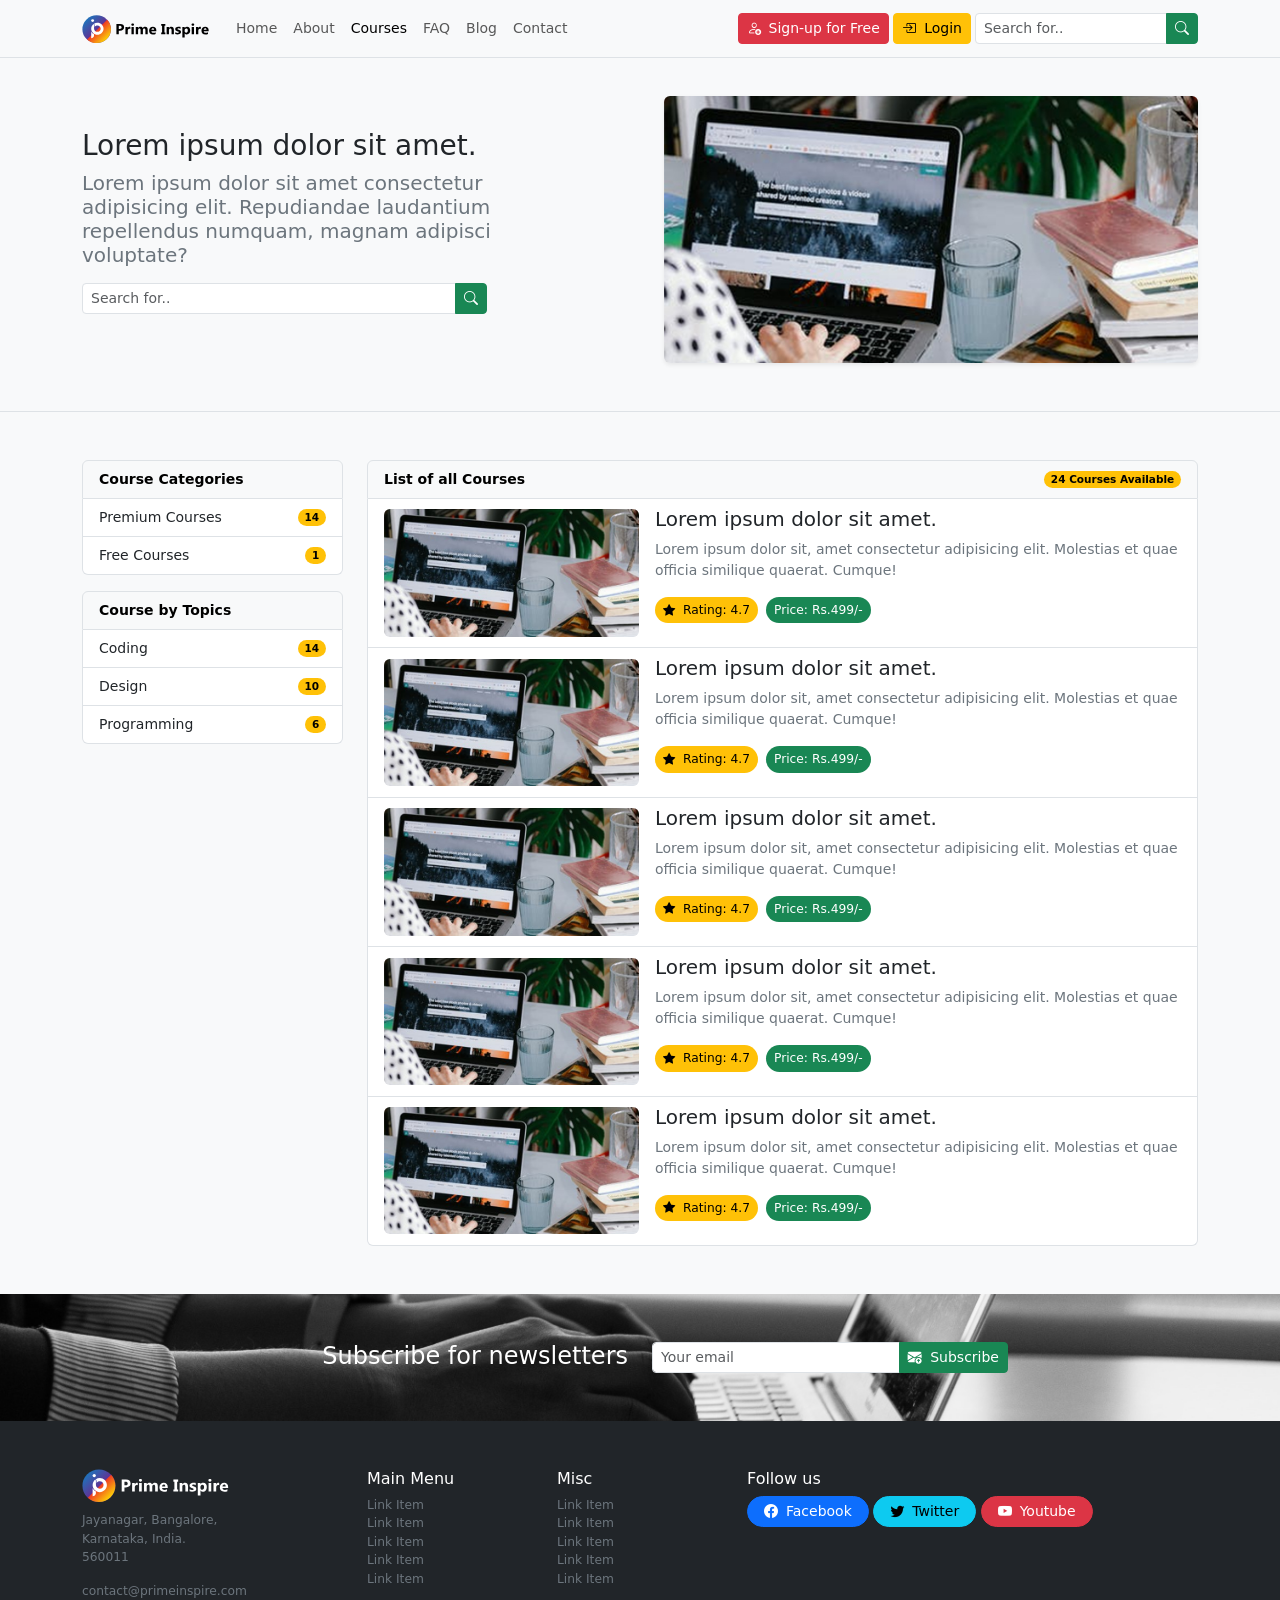
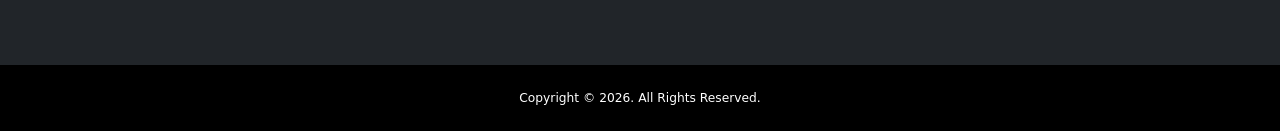
<file: courses.html>
<!DOCTYPE html>
<html lang="en">
<head>
    <meta charset="UTF-8">
    <meta name="viewport" content="width=device-width, initial-scale=1.0">
    <title>Document</title>
    <link rel="stylesheet" href="https://cdn.jsdelivr.net/npm/bootstrap@5.3.8/dist/css/bootstrap.min.css">
    <link rel="stylesheet" href="https://cdn.jsdelivr.net/npm/bootstrap-icons@1.13.1/font/bootstrap-icons.min.css">
    <link rel="stylesheet" href="styles.css">
</head>
<body class="bg-light pt-5">

    <!-- Navbar -->
     <nav class="navbar navbar-expand-lg bg-light fixed-top border-bottom small blur-filter">
        <div class="container">
            <a href="index.html" class="navbar-brand">
                <img src="img/Prime-Inspire-Logo.svg" alt="">
            </a>
            <button
                class="navbar-toggler border-0"
                type="button"
                data-bs-toggle="collapse"
                data-bs-target="#navbar-content"
                aria-controls="navbar-content"
                aria-expanded="false"
                aria-label="Toggle Navigation">
                <span class="navbar-toggler-icon"></span>
            </button>
            <div class="collapse navbar-collapse" id="navbar-content">
                <ul class="navbar-nav me-auto mb-2 mb-lg-0">
                    <li class="nav-item">
                        <a href="index.html" class="nav-link">Home</a>
                    </li>
                    <li class="nav-item">
                        <a href="about.html" class="nav-link">About</a>
                    </li>
                    <li class="nav-item">
                        <a href="courses.html" class="nav-link active" aria-current="page">Courses</a>
                    </li>
                    <li class="nav-item">
                        <a href="faq.html" class="nav-link">FAQ</a>
                    </li>
                    <li class="nav-item">
                        <a href="blog.html" class="nav-link">Blog</a>
                    </li>
                    <li class="nav-item">
                        <a href="contact.html" class="nav-link">Contact</a>
                    </li>
                </ul>
                <div class="ms-auto me-1 d-grid d-md-block gap-2 mb-2 mb-md-0">
                    <a href="#" class="btn btn-sm btn-danger align-items-center d-inline-flex text-center justify-content-center">
                        <i class="bi bi-person-add me-2"></i>
                        Sign-up for Free
                    </a>
                    <a href="#" class="btn btn-sm btn-warning align-items-center d-inline-flex text-center justify-content-center">
                        <i class="bi bi-box-arrow-in-right me-2"></i>
                        Login
                    </a>
                </div>
                <form class="d-flex" role="search">
                    <div class="input-group">
                        <input type="search" class="form-control form-control-sm" placeholder="Search for..">
                        <button type="submit" class="btn btn-sm btn-success">
                            <i class="bi bi-search"></i>
                        </button>
                    </div>
                </form>
            </div>
        </div>
     </nav>
    <!-- Navbar -->

    <!-- Courses Banner -->
     <header class="courses-header py-5 border-bottom">
        <div class="container">
            <div class="row align-items-center gx-5">
                <div class="col-md-6">
                    <div class="home-header-text-holder pe-md-5">
                        <h1 class="fs-3 fw-normal">Lorem ipsum dolor sit amet.</h1>
                        <h2 class="fs-5 fw-light text-secondary">Lorem ipsum dolor sit amet consectetur adipisicing elit. Repudiandae laudantium repellendus numquam, magnam adipisci voluptate?</h2>
                        <div class="col-md-10 my-3 courses-search-form">
                            <form class="d-flex" role="search">
                                <div class="input-group">
                                    <input type="search" class="form-control form-control-sm" placeholder="Search for..">
                                    <button type="submit" class="btn btn-sm btn-success">
                                    <i class="bi bi-search"></i>
                                    </button>
                                </div>
                            </form>
                        </div>
                    </div>
                </div>
                <div class="col-md-6">
                    <div class="home-header-image-holder">
                        <img src="img/main-header.jpg" alt="" class="rounded img-fluid shadow-sm full-width">
                    </div>
                </div>
            </div>
        </div>
     </header>
    <!-- Courses Banner -->

    <!-- Courses List -->
     <section class="course-list py-5">
        <div class="container">
            <div class="row">
                <div class="col-md-3">
                    <div class="list-group small mb-3">
                        <div class="list-group-item text-bg-light fw-bold">Course Categories</div>
                        <a href="#" class="list-group-item list-group-item-action d-flex justify-content-between align-items-center">
                            Premium Courses
                            <span class="badge text-bg-warning rounded-pill">14</span>
                        </a>
                        <a href="#" class="list-group-item list-group-item-action d-flex justify-content-between align-items-center">
                            Free Courses
                            <span class="badge text-bg-warning rounded-pill">1</span>
                        </a>
                    </div>
                    <div class="list-group small mb-3">
                        <div class="list-group-item text-bg-light fw-bold">Course by Topics</div>
                        <a href="#" class="list-group-item list-group-item-action d-flex justify-content-between align-items-center">
                            Coding
                            <span class="badge text-bg-warning rounded-pill">14</span>
                        </a>
                        <a href="#" class="list-group-item list-group-item-action d-flex justify-content-between align-items-center">
                            Design
                            <span class="badge text-bg-warning rounded-pill">10</span>
                        </a>
                        <a href="#" class="list-group-item list-group-item-action d-flex justify-content-between align-items-center">
                            Programming
                            <span class="badge text-bg-warning rounded-pill">6</span>
                        </a>
                    </div>
                </div>
                <div class="col-md-9">
                    <div class="list-group small">
                        <div class="list-group-item text-bg-light fw-bold d-flex justify-content-between align-items-center">
                        List of all Courses
                        <span class="badge text-bg-warning rounded-pill">24 Courses Available</span>
                    </div>
                    <a href="single-course.html" class="list-group-item list-group-item-action">
                        <div class="row align-items-center g-3">
                            <div class="col-md-4">
                                <div class="course-image-holder">
                                    <img src="img/main-header.jpg" alt="" class="rounded img-fluid mb-md-0 mt-md-0 mt-2">
                                
                                </div>
                            </div>
                            <div class="col-md-8">
                                <h5>Lorem ipsum dolor sit amet.</h5>
                                <p class="text-secondary">Lorem ipsum dolor sit, amet consectetur adipisicing elit. Molestias et quae officia similique quaerat. Cumque!</p>
                                <p class="d-inline-flex align-item-center">
                                    <span class="me-2 rounded-pill text-bg-warning px-2 py-1 small d-inline-flex align-items-center">
                                        <i class="bi bi-star-fill me-2"></i>
                                        Rating: 4.7
                                    </span>
                                    <span class="rounded-pill text-bg-success px-2 py-1 small">
                                        Price: Rs.499/-
                                    </span>
                                </p>
                            </div>
                        </div>
                    </a>
                    <a href="single-course.html" class="list-group-item list-group-item-action">
                        <div class="row align-items-center g-3">
                            <div class="col-md-4">
                                <div class="course-image-holder">
                                    <img src="img/main-header.jpg" alt="" class="rounded img-fluid mb-md-0 mt-md-0 mt-2">
                                
                                </div>
                            </div>
                            <div class="col-md-8">
                                <h5>Lorem ipsum dolor sit amet.</h5>
                                <p class="text-secondary">Lorem ipsum dolor sit, amet consectetur adipisicing elit. Molestias et quae officia similique quaerat. Cumque!</p>
                                <p class="d-inline-flex align-item-center">
                                    <span class="me-2 rounded-pill text-bg-warning px-2 py-1 small d-inline-flex align-items-center">
                                        <i class="bi bi-star-fill me-2"></i>
                                        Rating: 4.7
                                    </span>
                                    <span class="rounded-pill text-bg-success px-2 py-1 small">
                                        Price: Rs.499/-
                                    </span>
                                </p>
                            </div>
                        </div>
                    </a>
                    <a href="single-course.html" class="list-group-item list-group-item-action">
                        <div class="row align-items-center g-3">
                            <div class="col-md-4">
                                <div class="course-image-holder">
                                    <img src="img/main-header.jpg" alt="" class="rounded img-fluid mb-md-0 mt-md-0 mt-2">
                                
                                </div>
                            </div>
                            <div class="col-md-8">
                                <h5>Lorem ipsum dolor sit amet.</h5>
                                <p class="text-secondary">Lorem ipsum dolor sit, amet consectetur adipisicing elit. Molestias et quae officia similique quaerat. Cumque!</p>
                                <p class="d-inline-flex align-item-center">
                                    <span class="me-2 rounded-pill text-bg-warning px-2 py-1 small d-inline-flex align-items-center">
                                        <i class="bi bi-star-fill me-2"></i>
                                        Rating: 4.7
                                    </span>
                                    <span class="rounded-pill text-bg-success px-2 py-1 small">
                                        Price: Rs.499/-
                                    </span>
                                </p>
                            </div>
                        </div>
                    </a>
                    <a href="single-course.html" class="list-group-item list-group-item-action">
                        <div class="row align-items-center g-3">
                            <div class="col-md-4">
                                <div class="course-image-holder">
                                    <img src="img/main-header.jpg" alt="" class="rounded img-fluid mb-md-0 mt-md-0 mt-2">
                                
                                </div>
                            </div>
                            <div class="col-md-8">
                                <h5>Lorem ipsum dolor sit amet.</h5>
                                <p class="text-secondary">Lorem ipsum dolor sit, amet consectetur adipisicing elit. Molestias et quae officia similique quaerat. Cumque!</p>
                                <p class="d-inline-flex align-item-center">
                                    <span class="me-2 rounded-pill text-bg-warning px-2 py-1 small d-inline-flex align-items-center">
                                        <i class="bi bi-star-fill me-2"></i>
                                        Rating: 4.7
                                    </span>
                                    <span class="rounded-pill text-bg-success px-2 py-1 small">
                                        Price: Rs.499/-
                                    </span>
                                </p>
                            </div>
                        </div>
                    </a>
                    <a href="single-course.html" class="list-group-item list-group-item-action">
                        <div class="row align-items-center g-3">
                            <div class="col-md-4">
                                <div class="course-image-holder">
                                    <img src="img/main-header.jpg" alt="" class="rounded img-fluid mb-md-0 mt-md-0 mt-2">
                                
                                </div>
                            </div>
                            <div class="col-md-8">
                                <h5>Lorem ipsum dolor sit amet.</h5>
                                <p class="text-secondary">Lorem ipsum dolor sit, amet consectetur adipisicing elit. Molestias et quae officia similique quaerat. Cumque!</p>
                                <p class="d-inline-flex align-item-center">
                                    <span class="me-2 rounded-pill text-bg-warning px-2 py-1 small d-inline-flex align-items-center">
                                        <i class="bi bi-star-fill me-2"></i>
                                        Rating: 4.7
                                    </span>
                                    <span class="rounded-pill text-bg-success px-2 py-1 small">
                                        Price: Rs.499/-
                                    </span>
                                </p>
                            </div>
                        </div>
                    </a>
                    </div>
                </div>
            </div>
        </div>
     </section>
    <!-- Courses List -->

     <!-- Subscribe -->
      <section class="subscribe py-5">
        <div class="container">
            <div class="row justify-content-center">
                <div class="col-md-4">
                    <div class="subscribe-heading text-white text-md-end text-center">
                        <h5 class="fs-4 fw-light m-0 mb-md-0 mb-3">Subscribe for newsletters</h5>
                    </div>
                </div>
                <div class="col-md-4">
                    <form class="d-flex justify-content-center">
                        <div class="input-group">
                            <input type="email" class="form-control form-control-sm" placeholder="Your email">
                            <button type="submit" class="btn btn-sm btn-success d-inline-flex align-items-center ">
                                <i class="bi bi-envelope-arrow-up-fill me-2"></i>
                                Subscribe
                            </button>
                        </div>
                    </form>
                </div>
            </div>
        </div>
      </section>
     <!-- Subscribe -->

     <!-- Main Footer -->
      <footer class="main-footer text-bg-dark py-5 small">
        <div class="container">
            <div class="row justify-content-center">
                <div class="col-md-3">
                    <div class="brand-icon mb-2">
                        <img src="img/Prime-Inspire-Logo-dark.svg" alt="">
                    </div>
                    <address class="small text-secondary">
                        Jayanagar, Bangalore, <br>
                        Karnataka, India. <br>
                        560011
                    </address>
                    <p class="small text-secondary">
                        contact&commat;primeinspire.com
                    </p>
                </div>
                <div class="col-md-2">
                    <h6>Main Menu</h6>
                    <ul class="list-unstyled small">
                        <li><a href="#" class="text-decoration-none text-secondary">Link Item</a></li>
                        <li><a href="#" class="text-decoration-none text-secondary">Link Item</a></li>
                        <li><a href="#" class="text-decoration-none text-secondary">Link Item</a></li>
                        <li><a href="#" class="text-decoration-none text-secondary">Link Item</a></li>
                        <li><a href="#" class="text-decoration-none text-secondary">Link Item</a></li>
                    </ul>
                </div>
                <div class="col-md-2">
                    <h6>Misc</h6>
                    <ul class="list-unstyled small">
                        <li><a href="#" class="text-decoration-none text-secondary">Link Item</a></li>
                        <li><a href="#" class="text-decoration-none text-secondary">Link Item</a></li>
                        <li><a href="#" class="text-decoration-none text-secondary">Link Item</a></li>
                        <li><a href="#" class="text-decoration-none text-secondary">Link Item</a></li>
                        <li><a href="#" class="text-decoration-none text-secondary">Link Item</a></li>
                    </ul>
                </div>
                <div class="col-md-5">
                    <h6>Follow us</h6>
                    <p>
                        <a href="#" class="btn btn-sm btn-primary rounded-pill px-md-3 d-inline-flex align-items-center mb-2">
                            <i class="bi bi-facebook me-md-2"></i>
                            <span class="d-md-block d-none">Facebook</span>
                        </a>
                        <a href="#" class="btn btn-sm btn-info rounded-pill px-md-3 d-inline-flex align-items-center mb-2">
                            <i class="bi bi-twitter me-md-2"></i>
                            <span class="d-md-block d-none">Twitter</span>
                        </a>
                        <a href="#" class="btn btn-sm btn-danger rounded-pill px-md-3 d-inline-flex align-items-center mb-2">
                            <i class="bi bi-youtube me-md-2"></i>
                            <span class="d-md-block d-none">Youtube</span>
                        </a>
                    </p>
                </div>
            </div>
        </div>
      </footer>
     <!-- Main Footer -->

     <!-- Copyright -->
      <div class="copy py-4 small" style="background-color: black;">
        <div class="container">
            <div class="row justify-content-center text-center text-white">
                <p class="m-0 small">Copyright &copy; 2026. All Rights Reserved.</p>
            </div>
        </div>
      </div>
     <!-- Copyright -->

     <!-- Mobile Padding -->
      <div class="mobile-padding pt-5 pb-4 d-md-none" style="background-color: black;"></div>
     <!-- Mobile Padding -->

     <!-- Sticky Footer -->
      <div class="d-md-none d-block d-flex p-3 fixed-bottom justify-content-center blur-filter shadow-lg">
        <a href="#" class="rounded-pill btn btn-sm btn-warning small px-3 fw-bold d-inline-flex align-items-center">
            <i class="bi bi-person-check-fill me-2"></i>
            Sign-up for Free
        </a>
      </div>
     <!-- Sticky Footer -->




    <script src="https://cdn.jsdelivr.net/npm/bootstrap@5.3.8/dist/js/bootstrap.bundle.min.js"></script>
</body>
</html>
</file>
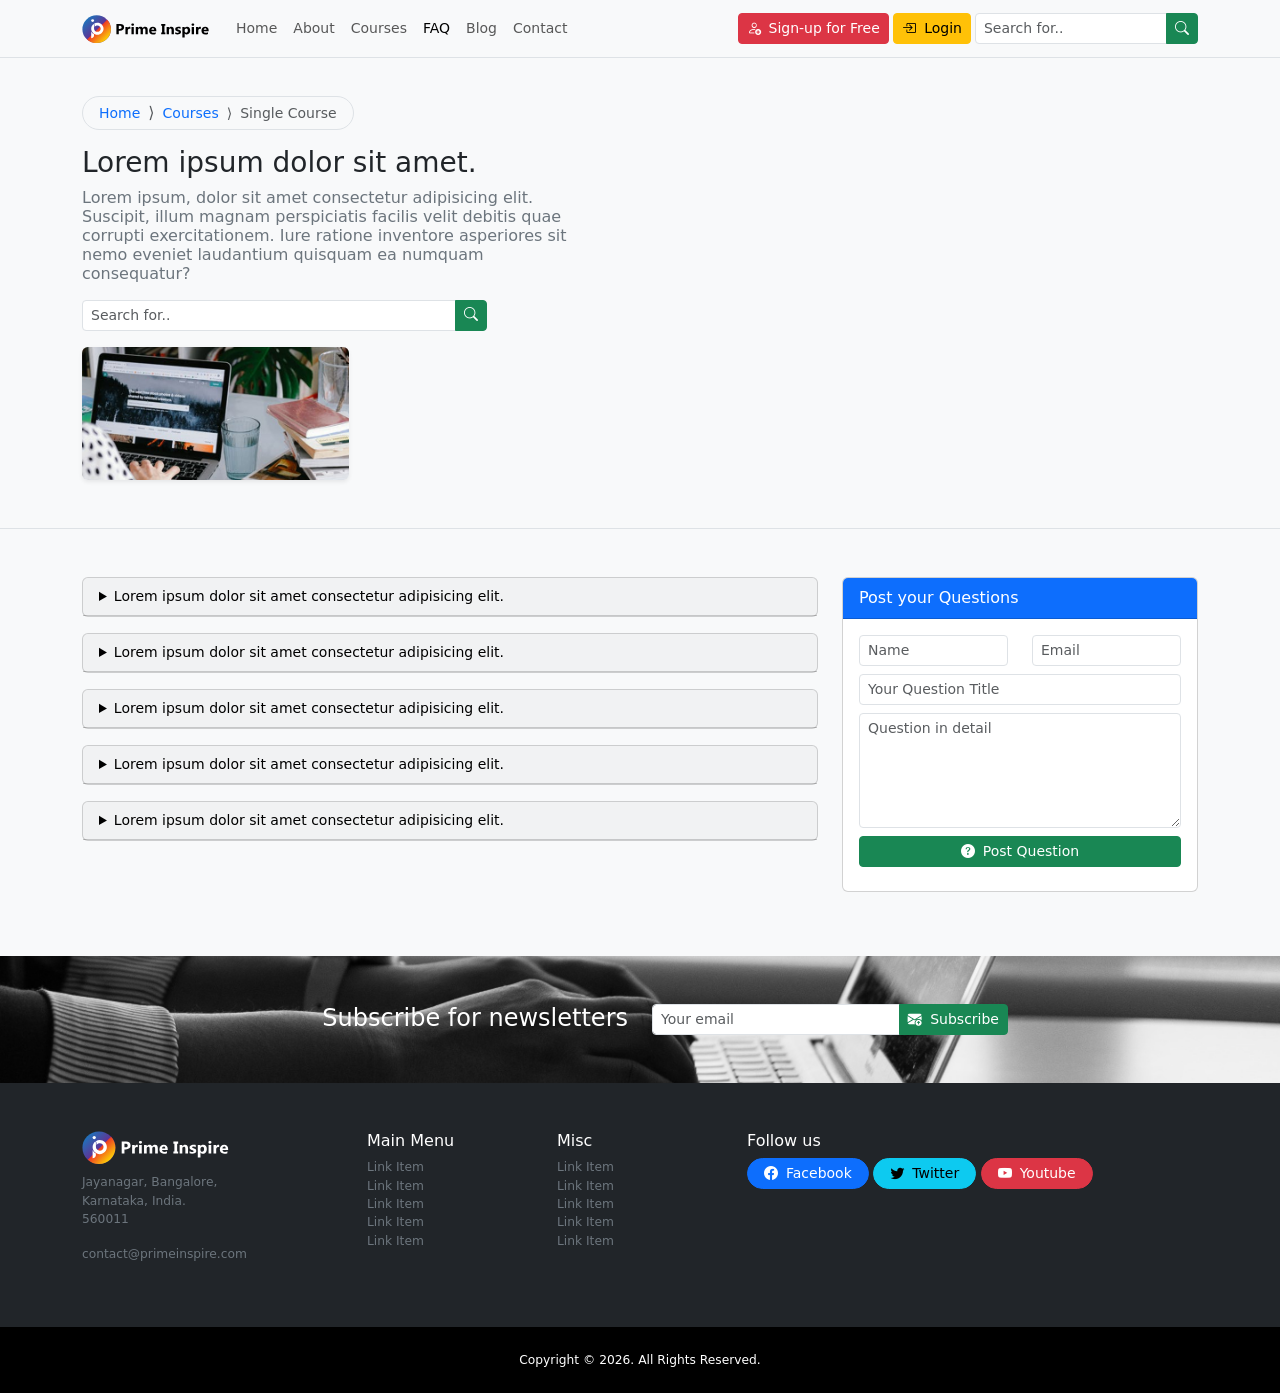
<file: faq.html>
<!DOCTYPE html>
<html lang="en">
<head>
    <meta charset="UTF-8">
    <meta name="viewport" content="width=device-width, initial-scale=1.0">
    <title>Document</title>
    <link rel="stylesheet" href="https://cdn.jsdelivr.net/npm/bootstrap@5.3.8/dist/css/bootstrap.min.css">
    <link rel="stylesheet" href="https://cdn.jsdelivr.net/npm/bootstrap-icons@1.13.1/font/bootstrap-icons.min.css">
    <link rel="stylesheet" href="styles.css">
</head>
<body class="bg-light pt-5">

    <!-- Navbar -->
     <nav class="navbar navbar-expand-lg bg-light fixed-top border-bottom small blur-filter">
        <div class="container">
            <a href="index.html" class="navbar-brand">
                <img src="img/Prime-Inspire-Logo.svg" alt="">
            </a>
            <button
                class="navbar-toggler border-0"
                type="button"
                data-bs-toggle="collapse"
                data-bs-target="#navbar-content"
                aria-controls="navbar-content"
                aria-expanded="false"
                aria-label="Toggle Navigation">
                <span class="navbar-toggler-icon"></span>
            </button>
            <div class="collapse navbar-collapse" id="navbar-content">
                <ul class="navbar-nav me-auto mb-2 mb-lg-0">
                    <li class="nav-item">
                        <a href="index.html" class="nav-link">Home</a>
                    </li>
                    <li class="nav-item">
                        <a href="about.html" class="nav-link">About</a>
                    </li>
                    <li class="nav-item">
                        <a href="courses.html" class="nav-link">Courses</a>
                    </li>
                    <li class="nav-item">
                        <a href="faq.html" class="nav-link active" aria-current="page">FAQ</a>
                    </li>
                    <li class="nav-item">
                        <a href="blog.html" class="nav-link">Blog</a>
                    </li>
                    <li class="nav-item">
                        <a href="contact.html" class="nav-link">Contact</a>
                    </li>
                </ul>
                <div class="ms-auto me-1 d-grid d-md-block gap-2 mb-2 mb-md-0">
                    <a href="#" class="btn btn-sm btn-danger align-items-center d-inline-flex text-center justify-content-center">
                        <i class="bi bi-person-add me-2"></i>
                        Sign-up for Free
                    </a>
                    <a href="#" class="btn btn-sm btn-warning align-items-center d-inline-flex text-center justify-content-center">
                        <i class="bi bi-box-arrow-in-right me-2"></i>
                        Login
                    </a>
                </div>
                <form class="d-flex" role="search">
                    <div class="input-group">
                        <input type="search" class="form-control form-control-sm" placeholder="Search for..">
                        <button type="submit" class="btn btn-sm btn-success">
                            <i class="bi bi-search"></i>
                        </button>
                    </div>
                </form>
            </div>
        </div>
     </nav>
    <!-- Navbar -->

    <!-- FAQ Header -->
    <header class="faq-header py-5 border-bottom">
     <div class="container">
        <div class="row gx-md-5 align-items-center">
            <div class="col-md-6 order-md-0 order-2">
                <div class="breadcrumb-holder">
                    <nav aria-label="breadcrumb" style="--bs-breadcrumb-divider: '&rang;'">
                        <ol class="breadcrumb text-bg-light border d-inline-flex align-items-center px-3 py-1 rounded-pill">
                            <li class="breadcrumb-item">
                                <a href="#" class="small text-decoration-none">Home</a>
                            </li>
                            <li class="breadcrumb-item">
                                <a href="#" class="small text-decoration-none">Courses</a>
                            </li>
                            <li class="breadcrumb-item active small" aria-current="page">
                                Single Course
                            </li>
                        </ol>
                    </nav>
                </div>
                <div class="single-course-content-holder pe-md-5 mb-3">
                    <h1 class="fw-normal fs-3">Lorem ipsum dolor sit amet.</h1>
                    <h2 class="fs-6 small fw-light text-secondary">
                            Lorem ipsum, dolor sit amet consectetur adipisicing elit. Suscipit, illum magnam perspiciatis facilis velit debitis quae corrupti exercitationem. Iure ratione inventore asperiores sit nemo eveniet laudantium quisquam ea numquam consequatur?
                    </h2>
                    <div class="col-md-10 my-3 faq-search-form">
                        <form class="d-flex" role="search">
                            <div class="input-group">
                                <input type="search" class="form-control form-control-sm" placeholder="Search for..">
                                <button type="submit" class="btn btn-sm btn-success">
                                <i class="bi bi-search"></i>
                                </button>
                            </div>
                        </form>
                    </div>
                </div>
                <div class="col-md-6">
                    <div class="single-course-image mb-md-0 mb-3">
                        <img src="img/main-header.jpg" alt="" class="rounded img-fluid shadow-sm">
                    </div>
                </div>
            </div>
        </div>
     </div>
    </header>
    <!-- FAQ Header -->

    <!-- FAQ List -->
     <section class="faq-list py-5">
        <div class="container">
            <div class="row">
                <div class="col-md-8">
                    <details class="card text-bg-light small mb-3">
                        <summary class="card-header">Lorem ipsum dolor sit amet consectetur adipisicing elit.</summary>
                        <div class="card-body">
                            <p>Lorem ipsum dolor sit amet consectetur adipisicing elit. Fugit porro sint nulla amet animi rem doloremque officia officiis velit quaerat, adipisci expedita culpa hic quasi saepe eos consequuntur perferendis omnis!</p>
                        </div>
                    </details>
                    <details class="card text-bg-light small mb-3">
                        <summary class="card-header">Lorem ipsum dolor sit amet consectetur adipisicing elit.</summary>
                        <div class="card-body">
                            <p>Lorem ipsum dolor sit amet consectetur adipisicing elit. Fugit porro sint nulla amet animi rem doloremque officia officiis velit quaerat, adipisci expedita culpa hic quasi saepe eos consequuntur perferendis omnis!</p>
                        </div>
                    </details>
                    <details class="card text-bg-light small mb-3">
                        <summary class="card-header">Lorem ipsum dolor sit amet consectetur adipisicing elit.</summary>
                        <div class="card-body">
                            <p>Lorem ipsum dolor sit amet consectetur adipisicing elit. Fugit porro sint nulla amet animi rem doloremque officia officiis velit quaerat, adipisci expedita culpa hic quasi saepe eos consequuntur perferendis omnis!</p>
                        </div>
                    </details>
                    <details class="card text-bg-light small mb-3">
                        <summary class="card-header">Lorem ipsum dolor sit amet consectetur adipisicing elit.</summary>
                        <div class="card-body">
                            <p>Lorem ipsum dolor sit amet consectetur adipisicing elit. Fugit porro sint nulla amet animi rem doloremque officia officiis velit quaerat, adipisci expedita culpa hic quasi saepe eos consequuntur perferendis omnis!</p>
                        </div>
                    </details>
                    <details class="card text-bg-light small mb-3">
                        <summary class="card-header">Lorem ipsum dolor sit amet consectetur adipisicing elit.</summary>
                        <div class="card-body">
                            <p>Lorem ipsum dolor sit amet consectetur adipisicing elit. Fugit porro sint nulla amet animi rem doloremque officia officiis velit quaerat, adipisci expedita culpa hic quasi saepe eos consequuntur perferendis omnis!</p>
                        </div>
                    </details>
                </div>
                <div class="col-md-4">
                    <div class="card mb-3">
                        <div class="card-header text-bg-primary">
                            Post your Questions
                        </div>
                        <div class="card-body">
                            <form>
                                <div class="row">
                                    <div class="col-md-6">
                                        <div class="mb-2">
                                            <input type="text" class="form-control form-control-sm" placeholder="Name" required>
                                        </div>
                                    </div>
                                    <div class="col-md-6">
                                        <div class="mb-2">
                                            <input type="email" class="form-control form-control-sm" placeholder="Email" required>
                                        </div>
                                    </div>
                                    <div class="col-md-12">
                                        <div class="mb-2">
                                            <input type="text" class="form-control form-control-sm" placeholder="Your Question Title" required>
                                        </div>
                                    </div>
                                    <div class="col-md-12">
                                        <div class="mb-2">
                                            <textarea rows="5" class="form-control form-control-sm" placeholder="Question in detail"></textarea>
                                        </div>
                                    </div>
                                    <div class="col-md-12">
                                        <div class="d-grid mb-2">
                                            <button type="submit" class="btn btn-sm btn-success d-inline-flex align-items-center justify-content-center">
                                                <i class="bi bi-question-circle-fill me-2"></i>
                                                Post Question
                                            </button>
                                        </div>
                                    </div>
                                </div>
                            </form>
                        </div>
                    </div>
                </div>
            </div>
        </div>
     </section>
    <!-- FAQ List -->

     <!-- Subscribe -->
      <section class="subscribe py-5">
        <div class="container">
            <div class="row justify-content-center">
                <div class="col-md-4">
                    <div class="subscribe-heading text-white text-md-end text-center">
                        <h5 class="fs-4 fw-light m-0 mb-md-0 mb-3">Subscribe for newsletters</h5>
                    </div>
                </div>
                <div class="col-md-4">
                    <form class="d-flex justify-content-center">
                        <div class="input-group">
                            <input type="email" class="form-control form-control-sm" placeholder="Your email">
                            <button type="submit" class="btn btn-sm btn-success d-inline-flex align-items-center ">
                                <i class="bi bi-envelope-arrow-up-fill me-2"></i>
                                Subscribe
                            </button>
                        </div>
                    </form>
                </div>
            </div>
        </div>
      </section>
     <!-- Subscribe -->

     <!-- Main Footer -->
      <footer class="main-footer text-bg-dark py-5 small">
        <div class="container">
            <div class="row justify-content-center">
                <div class="col-md-3">
                    <div class="brand-icon mb-2">
                        <img src="img/Prime-Inspire-Logo-dark.svg" alt="">
                    </div>
                    <address class="small text-secondary">
                        Jayanagar, Bangalore, <br>
                        Karnataka, India. <br>
                        560011
                    </address>
                    <p class="small text-secondary">
                        contact&commat;primeinspire.com
                    </p>
                </div>
                <div class="col-md-2">
                    <h6>Main Menu</h6>
                    <ul class="list-unstyled small">
                        <li><a href="#" class="text-decoration-none text-secondary">Link Item</a></li>
                        <li><a href="#" class="text-decoration-none text-secondary">Link Item</a></li>
                        <li><a href="#" class="text-decoration-none text-secondary">Link Item</a></li>
                        <li><a href="#" class="text-decoration-none text-secondary">Link Item</a></li>
                        <li><a href="#" class="text-decoration-none text-secondary">Link Item</a></li>
                    </ul>
                </div>
                <div class="col-md-2">
                    <h6>Misc</h6>
                    <ul class="list-unstyled small">
                        <li><a href="#" class="text-decoration-none text-secondary">Link Item</a></li>
                        <li><a href="#" class="text-decoration-none text-secondary">Link Item</a></li>
                        <li><a href="#" class="text-decoration-none text-secondary">Link Item</a></li>
                        <li><a href="#" class="text-decoration-none text-secondary">Link Item</a></li>
                        <li><a href="#" class="text-decoration-none text-secondary">Link Item</a></li>
                    </ul>
                </div>
                <div class="col-md-5">
                    <h6>Follow us</h6>
                    <p>
                        <a href="#" class="btn btn-sm btn-primary rounded-pill px-md-3 d-inline-flex align-items-center mb-2">
                            <i class="bi bi-facebook me-md-2"></i>
                            <span class="d-md-block d-none">Facebook</span>
                        </a>
                        <a href="#" class="btn btn-sm btn-info rounded-pill px-md-3 d-inline-flex align-items-center mb-2">
                            <i class="bi bi-twitter me-md-2"></i>
                            <span class="d-md-block d-none">Twitter</span>
                        </a>
                        <a href="#" class="btn btn-sm btn-danger rounded-pill px-md-3 d-inline-flex align-items-center mb-2">
                            <i class="bi bi-youtube me-md-2"></i>
                            <span class="d-md-block d-none">Youtube</span>
                        </a>
                    </p>
                </div>
            </div>
        </div>
      </footer>
     <!-- Main Footer -->

     <!-- Copyright -->
      <div class="copy py-4 small" style="background-color: black;">
        <div class="container">
            <div class="row justify-content-center text-center text-white">
                <p class="m-0 small">Copyright &copy; 2026. All Rights Reserved.</p>
            </div>
        </div>
      </div>
     <!-- Copyright -->

     <!-- Mobile Padding -->
      <div class="mobile-padding pt-5 pb-4 d-md-none" style="background-color: black;"></div>
     <!-- Mobile Padding -->

     <!-- Sticky Footer -->
      <div class="d-md-none d-block d-flex p-3 fixed-bottom justify-content-center blur-filter shadow-lg">
        <a href="#" class="rounded-pill btn btn-sm btn-warning small px-3 fw-bold d-inline-flex align-items-center">
            <i class="bi bi-person-check-fill me-2"></i>
            Sign-up for Free
        </a>
      </div>
     <!-- Sticky Footer -->




    <script src="https://cdn.jsdelivr.net/npm/bootstrap@5.3.8/dist/js/bootstrap.bundle.min.js"></script>
</body>
</html>
</file>
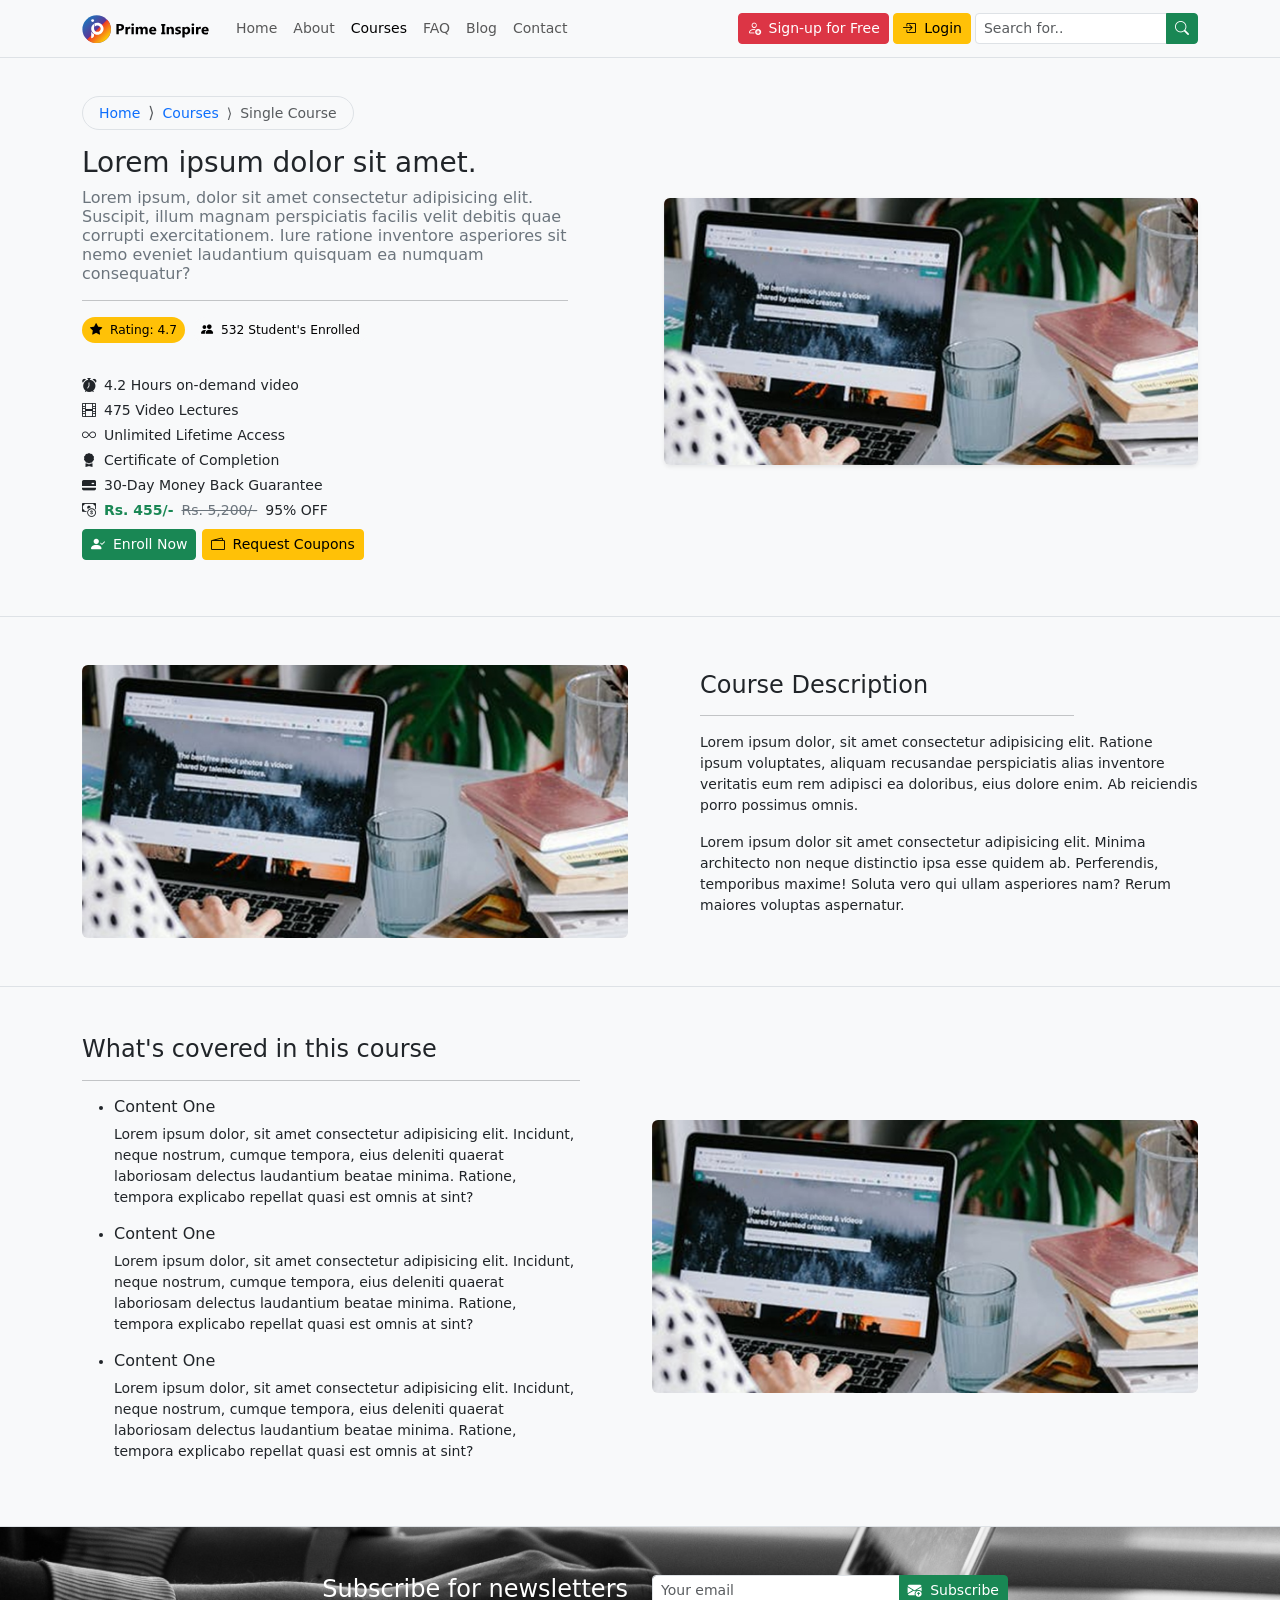
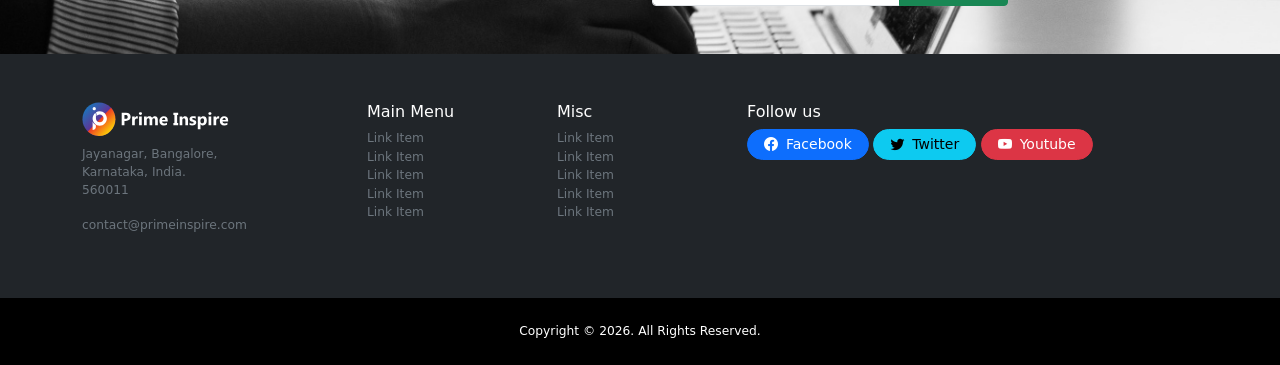
<file: single-course.html>
<!DOCTYPE html>
<html lang="en">
<head>
    <meta charset="UTF-8">
    <meta name="viewport" content="width=device-width, initial-scale=1.0">
    <title>Document</title>
    <link rel="stylesheet" href="https://cdn.jsdelivr.net/npm/bootstrap@5.3.8/dist/css/bootstrap.min.css">
    <link rel="stylesheet" href="https://cdn.jsdelivr.net/npm/bootstrap-icons@1.13.1/font/bootstrap-icons.min.css">
    <link rel="stylesheet" href="styles.css">
</head>
<body class="bg-light pt-5">

    <!-- Navbar -->
     <nav class="navbar navbar-expand-lg bg-light fixed-top border-bottom small blur-filter">
        <div class="container">
            <a href="index.html" class="navbar-brand">
                <img src="img/Prime-Inspire-Logo.svg" alt="">
            </a>
            <button
                class="navbar-toggler border-0"
                type="button"
                data-bs-toggle="collapse"
                data-bs-target="#navbar-content"
                aria-controls="navbar-content"
                aria-expanded="false"
                aria-label="Toggle Navigation">
                <span class="navbar-toggler-icon"></span>
            </button>
            <div class="collapse navbar-collapse" id="navbar-content">
                <ul class="navbar-nav me-auto mb-2 mb-lg-0">
                    <li class="nav-item">
                        <a href="index.html" class="nav-link">Home</a>
                    </li>
                    <li class="nav-item">
                        <a href="about.html" class="nav-link">About</a>
                    </li>
                    <li class="nav-item">
                        <a href="courses.html" class="nav-link active" aria-current="page">Courses</a>
                    </li>
                    <li class="nav-item">
                        <a href="faq.html" class="nav-link">FAQ</a>
                    </li>
                    <li class="nav-item">
                        <a href="blog.html" class="nav-link">Blog</a>
                    </li>
                    <li class="nav-item">
                        <a href="contact.html" class="nav-link">Contact</a>
                    </li>
                </ul>
                <div class="ms-auto me-1 d-grid d-md-block gap-2 mb-2 mb-md-0">
                    <a href="#" class="btn btn-sm btn-danger align-items-center d-inline-flex text-center justify-content-center">
                        <i class="bi bi-person-add me-2"></i>
                        Sign-up for Free
                    </a>
                    <a href="#" class="btn btn-sm btn-warning align-items-center d-inline-flex text-center justify-content-center">
                        <i class="bi bi-box-arrow-in-right me-2"></i>
                        Login
                    </a>
                </div>
                <form class="d-flex" role="search">
                    <div class="input-group">
                        <input type="search" class="form-control form-control-sm" placeholder="Search for..">
                        <button type="submit" class="btn btn-sm btn-success">
                            <i class="bi bi-search"></i>
                        </button>
                    </div>
                </form>
            </div>
        </div>
     </nav>
    <!-- Navbar -->

    <!-- Single Course Header -->
     <header class="single-course-header py-5 border-bottom">
        <div class="container">
            <div class="row gx-md-5 align-items-center">
                <div class="col-md-6 order-md-0 order-2">
                    <div class="breadcrumb-holder">
                        <nav aria-label="breadcrumb" style="--bs-breadcrumb-divider: '&rang;'">
                            <ol class="breadcrumb text-bg-light border d-inline-flex align-items-center px-3 py-1 rounded-pill">
                                <li class="breadcrumb-item">
                                    <a href="#" class="small text-decoration-none">Home</a>
                                </li>
                                <li class="breadcrumb-item">
                                    <a href="#" class="small text-decoration-none">Courses</a>
                                </li>
                                <li class="breadcrumb-item active small" aria-current="page">
                                    Single Course
                                </li>
                            </ol>
                        </nav>
                    </div>
                    <div class="single-course-content-holder pe-md-5 mb-3">
                        <h1 class="fw-normal fs-3">Lorem ipsum dolor sit amet.</h1>
                        <h2 class="fs-6 small fw-light text-secondary">
                            Lorem ipsum, dolor sit amet consectetur adipisicing elit. Suscipit, illum magnam perspiciatis facilis velit debitis quae corrupti exercitationem. Iure ratione inventore asperiores sit nemo eveniet laudantium quisquam ea numquam consequatur?
                        </h2>
                        <hr>
                        <div class="reviews-holder d-inline-flex align-items-center mb-3 small">
                            <span class="rounded-pill text-bg-warning px-2 py-1 small d-inline-flex align-items-center me-2">
                                <i class="bi bi-star-fill me-2"></i>
                                Rating: 4.7
                            </span>
                            <span class="rounded-pill text-bg-light px-2 py-1 small d-inline-flex align-items-center ">
                                <i class="bi bi-people-fill me-2"></i>
                                532 Student's Enrolled
                            </span>
                        </div>
                    </div>
                    <div class="course-data mb-2 small">
                        <p class="mb-1 d-flex align-items-center">
                            <i class="bi bi-alarm-fill me-2"></i>
                            4.2 Hours on-demand video
                        </p>
                        <p class="mb-1 d-flex align-items-center">
                            <i class="bi bi-film me-2"></i>
                            475 Video Lectures
                        </p>
                        <p class="mb-1 d-flex align-items-center">
                            <i class="bi bi-infinity me-2"></i>
                            Unlimited Lifetime Access
                        </p>
                        <p class="mb-1 d-flex align-items-center">
                            <i class="bi bi-award-fill me-2"></i>
                            Certificate of Completion
                        </p>
                        <p class="mb-1 d-flex align-items-center">
                            <i class="bi bi-credit-card-2-back-fill me-2"></i>
                            30-Day Money Back Guarantee
                        </p>
                        <p class="mb-1 d-flex align-items-center">
                            <i class="bi bi-cash-coin me-2"></i>
                            <strong class="me-2 text-success">Rs. 455/-</strong> 
                            <span class="me-2 text-secondary">
                                <del>Rs. 5,200/-</del> 
                            </span>
                            <span class="me-2">
                                95% OFF
                            </span> 
                        </p>
                    </div>
                    <div class="course-buttons my-2">
                        <div class="d-grid d-md-block gap-2">
                            <a href="#" class="btn btn-sm btn-success d-inline-flex align-items-center">
                                <i class="bi bi-person-check-fill me-2"></i>
                                Enroll Now
                            </a>
                            <a href="#" class="btn btn-sm btn-warning d-inline-flex align-items-center">
                                <i class="bi bi-wallet2 me-2"></i>
                                Request Coupons
                            </a>
                        </div>
                    </div>
                </div>
                <div class="col-md-6">
                    <div class="single-course-image mb-md-0 mb-3">
                        <img src="img/main-header.jpg" alt="" class="rounded img-fluid shadow-sm">
                    </div>
                </div>
            </div>
        </div>
     </header>
    <!-- Single Course Header -->

    <!-- Course Description -->
     <section class="single-course-description py-5 border-bottom">
        <div class="container">
            <div class="row align-items-center">
                <div class="col-md-6">
                    <div class="course-description-large mb-md-0 mb-3">
                        <img src="img/main-header.jpg" alt="" class="rounded img-fluid full-width">
                    </div>
                </div>
                <div class="col-md-6">
                    <div class="course-description-content small ps-md-5">
                        <h3 class="fs-4">Course Description</h3>
                        <hr class="w-75">
                        <p>Lorem ipsum dolor, sit amet consectetur adipisicing elit. Ratione ipsum voluptates, aliquam recusandae perspiciatis alias inventore veritatis eum rem adipisci ea doloribus, eius dolore enim. Ab reiciendis porro possimus omnis.</p>
                        <p>Lorem ipsum dolor sit amet consectetur adipisicing elit. Minima architecto non neque distinctio ipsa esse quidem ab. Perferendis, temporibus maxime! Soluta vero qui ullam asperiores nam? Rerum maiores voluptas aspernatur.</p>
                    </div>
                </div>
            </div>
        </div>
     </section>
    <!-- Course Description -->

    <!-- Course Content -->
     <section class="course-content py-5 border-bottom">
        <div class="container">
            <div class="row align-items-center">
                <div class="col-md-6 order-md-2">
                    <div class="course-content-image mb-md-0 mb-3">
                        <img src="img/main-header.jpg" alt="" class="rounded img-fluid full-width">
                    </div>
                </div>
                <div class="col-md-6">
                    <div class="course-contents small pe-md-5">
                        <h3 class="fs-4">What's covered in this course</h3>
                        <hr class="w-73">
                        <ul>
                            <li>
                                <h4 class="fs-6">Content One</h4>
                                <p>Lorem ipsum dolor, sit amet consectetur adipisicing elit. Incidunt, neque nostrum, cumque tempora, eius deleniti quaerat laboriosam delectus laudantium beatae minima. Ratione, tempora explicabo repellat quasi est omnis at sint?</p>
                            </li>
                            <li>
                                <h4 class="fs-6">Content One</h4>
                                <p>Lorem ipsum dolor, sit amet consectetur adipisicing elit. Incidunt, neque nostrum, cumque tempora, eius deleniti quaerat laboriosam delectus laudantium beatae minima. Ratione, tempora explicabo repellat quasi est omnis at sint?</p>
                            </li>
                            <li>
                                <h4 class="fs-6">Content One</h4>
                                <p>Lorem ipsum dolor, sit amet consectetur adipisicing elit. Incidunt, neque nostrum, cumque tempora, eius deleniti quaerat laboriosam delectus laudantium beatae minima. Ratione, tempora explicabo repellat quasi est omnis at sint?</p>
                            </li>
                        </ul>
                    </div>
                </div>
            </div>
        </div>
     </section>
    <!-- Course Content -->

    <!-- Subscribe -->
      <section class="subscribe py-5">
        <div class="container">
            <div class="row justify-content-center">
                <div class="col-md-4">
                    <div class="subscribe-heading text-white text-md-end text-center">
                        <h5 class="fs-4 fw-light m-0 mb-md-0 mb-3">Subscribe for newsletters</h5>
                    </div>
                </div>
                <div class="col-md-4">
                    <form class="d-flex justify-content-center">
                        <div class="input-group">
                            <input type="email" class="form-control form-control-sm" placeholder="Your email">
                            <button type="submit" class="btn btn-sm btn-success d-inline-flex align-items-center ">
                                <i class="bi bi-envelope-arrow-up-fill me-2"></i>
                                Subscribe
                            </button>
                        </div>
                    </form>
                </div>
            </div>
        </div>
      </section>
     <!-- Subscribe -->

     <!-- Main Footer -->
      <footer class="main-footer text-bg-dark py-5 small">
        <div class="container">
            <div class="row justify-content-center">
                <div class="col-md-3">
                    <div class="brand-icon mb-2">
                        <img src="img/Prime-Inspire-Logo-dark.svg" alt="">
                    </div>
                    <address class="small text-secondary">
                        Jayanagar, Bangalore, <br>
                        Karnataka, India. <br>
                        560011
                    </address>
                    <p class="small text-secondary">
                        contact&commat;primeinspire.com
                    </p>
                </div>
                <div class="col-md-2">
                    <h6>Main Menu</h6>
                    <ul class="list-unstyled small">
                        <li><a href="#" class="text-decoration-none text-secondary">Link Item</a></li>
                        <li><a href="#" class="text-decoration-none text-secondary">Link Item</a></li>
                        <li><a href="#" class="text-decoration-none text-secondary">Link Item</a></li>
                        <li><a href="#" class="text-decoration-none text-secondary">Link Item</a></li>
                        <li><a href="#" class="text-decoration-none text-secondary">Link Item</a></li>
                    </ul>
                </div>
                <div class="col-md-2">
                    <h6>Misc</h6>
                    <ul class="list-unstyled small">
                        <li><a href="#" class="text-decoration-none text-secondary">Link Item</a></li>
                        <li><a href="#" class="text-decoration-none text-secondary">Link Item</a></li>
                        <li><a href="#" class="text-decoration-none text-secondary">Link Item</a></li>
                        <li><a href="#" class="text-decoration-none text-secondary">Link Item</a></li>
                        <li><a href="#" class="text-decoration-none text-secondary">Link Item</a></li>
                    </ul>
                </div>
                <div class="col-md-5">
                    <h6>Follow us</h6>
                    <p>
                        <a href="#" class="btn btn-sm btn-primary rounded-pill px-md-3 d-inline-flex align-items-center mb-2">
                            <i class="bi bi-facebook me-md-2"></i>
                            <span class="d-md-block d-none">Facebook</span>
                        </a>
                        <a href="#" class="btn btn-sm btn-info rounded-pill px-md-3 d-inline-flex align-items-center mb-2">
                            <i class="bi bi-twitter me-md-2"></i>
                            <span class="d-md-block d-none">Twitter</span>
                        </a>
                        <a href="#" class="btn btn-sm btn-danger rounded-pill px-md-3 d-inline-flex align-items-center mb-2">
                            <i class="bi bi-youtube me-md-2"></i>
                            <span class="d-md-block d-none">Youtube</span>
                        </a>
                    </p>
                </div>
            </div>
        </div>
      </footer>
     <!-- Main Footer -->

     <!-- Copyright -->
      <div class="copy py-4 small" style="background-color: black;">
        <div class="container">
            <div class="row justify-content-center text-center text-white">
                <p class="m-0 small">Copyright &copy; 2026. All Rights Reserved.</p>
            </div>
        </div>
      </div>
     <!-- Copyright -->

     <!-- Mobile Padding -->
      <div class="mobile-padding pt-5 pb-4 d-md-none" style="background-color: black;"></div>
     <!-- Mobile Padding -->

     <!-- Sticky Footer -->
      <div class="d-md-none d-block d-flex p-3 fixed-bottom justify-content-center blur-filter shadow-lg">
        <a href="#" class="rounded-pill btn btn-sm btn-warning small px-3 fw-bold d-inline-flex align-items-center">
            <i class="bi bi-person-check-fill me-2"></i>
            Sign-up for Free
        </a>
      </div>
     <!-- Sticky Footer -->




    <script src="https://cdn.jsdelivr.net/npm/bootstrap@5.3.8/dist/js/bootstrap.bundle.min.js"></script>
</body>
</html>
</file>
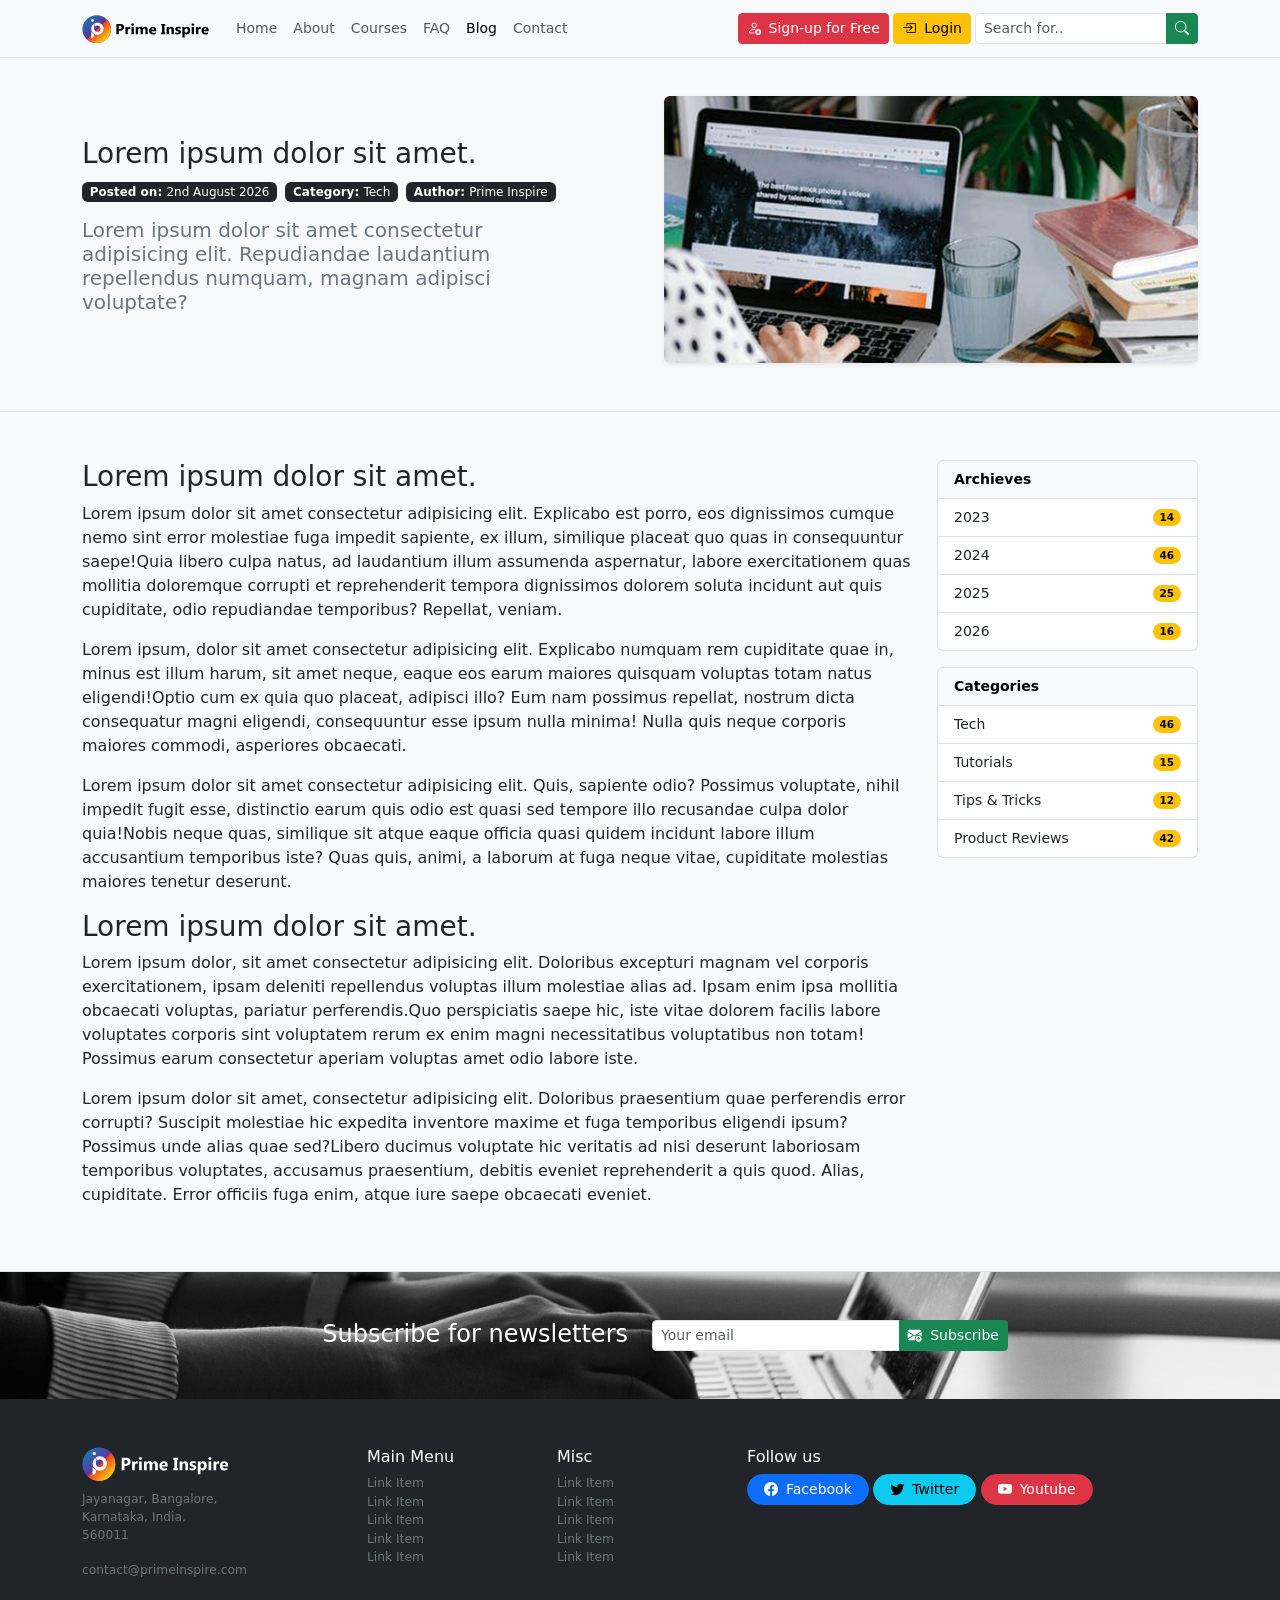
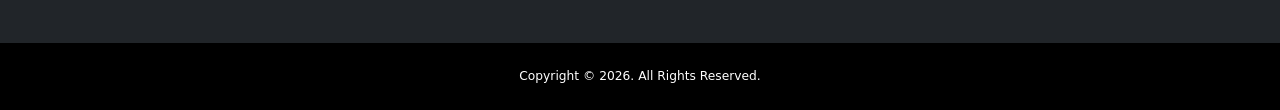
<file: single-post.html>
<!DOCTYPE html>
<html lang="en">
<head>
    <meta charset="UTF-8">
    <meta name="viewport" content="width=device-width, initial-scale=1.0">
    <title>Document</title>
    <link rel="stylesheet" href="https://cdn.jsdelivr.net/npm/bootstrap@5.3.8/dist/css/bootstrap.min.css">
    <link rel="stylesheet" href="https://cdn.jsdelivr.net/npm/bootstrap-icons@1.13.1/font/bootstrap-icons.min.css">
    <link rel="stylesheet" href="styles.css">
</head>
<body class="bg-light pt-5">

    <!-- Navbar -->
     <nav class="navbar navbar-expand-lg bg-light fixed-top border-bottom small blur-filter">
        <div class="container">
            <a href="index.html" class="navbar-brand">
                <img src="img/Prime-Inspire-Logo.svg" alt="">
            </a>
            <button
                class="navbar-toggler border-0"
                type="button"
                data-bs-toggle="collapse"
                data-bs-target="#navbar-content"
                aria-controls="navbar-content"
                aria-expanded="false"
                aria-label="Toggle Navigation">
                <span class="navbar-toggler-icon"></span>
            </button>
            <div class="collapse navbar-collapse" id="navbar-content">
                <ul class="navbar-nav me-auto mb-2 mb-lg-0">
                    <li class="nav-item">
                        <a href="index.html" class="nav-link">Home</a>
                    </li>
                    <li class="nav-item">
                        <a href="about.html" class="nav-link">About</a>
                    </li>
                    <li class="nav-item">
                        <a href="courses.html" class="nav-link">Courses</a>
                    </li>
                    <li class="nav-item">
                        <a href="faq.html" class="nav-link">FAQ</a>
                    </li>
                    <li class="nav-item">
                        <a href="blog.html" class="nav-link active" aria-current="page">Blog</a>
                    </li>
                    <li class="nav-item">
                        <a href="contact.html" class="nav-link">Contact</a>
                    </li>
                </ul>
                <div class="ms-auto me-1 d-grid d-md-block gap-2 mb-2 mb-md-0">
                    <a href="#" class="btn btn-sm btn-danger align-items-center d-inline-flex text-center justify-content-center">
                        <i class="bi bi-person-add me-2"></i>
                        Sign-up for Free
                    </a>
                    <a href="#" class="btn btn-sm btn-warning align-items-center d-inline-flex text-center justify-content-center">
                        <i class="bi bi-box-arrow-in-right me-2"></i>
                        Login
                    </a>
                </div>
                <form class="d-flex" role="search">
                    <div class="input-group">
                        <input type="search" class="form-control form-control-sm" placeholder="Search for..">
                        <button type="submit" class="btn btn-sm btn-success">
                            <i class="bi bi-search"></i>
                        </button>
                    </div>
                </form>
            </div>
        </div>
     </nav>
    <!-- Navbar -->

    <!-- Post Banner -->
     <header class="post-header py-5 border-bottom">
        <div class="container">
            <div class="row align-items-center gx-5">
                <div class="col-md-6">
                    <div class="post-header-text-holder pe-md-5">
                        <h1 class="fs-3 fw-normal">Lorem ipsum dolor sit amet.</h1>
                        <p class="d-inline-flex align-item-center">
                                    <span class="badge text-bg-dark me-2">
                                        <strong>Posted on:</strong>
                                        <span class="fw-light">2nd August 2026</span>
                                    </span>
                                    <span class="badge text-bg-dark me-2">
                                        <strong>Category:</strong>
                                        <span class="fw-light">Tech</span>
                                    </span>
                                    <span class="badge text-bg-dark me-2">
                                        <strong>Author:</strong>
                                        <span class="fw-light">Prime Inspire</span>
                                    </span>
                                </p>
                        <h2 class="fs-5 fw-light text-secondary">Lorem ipsum dolor sit amet consectetur adipisicing elit. Repudiandae laudantium repellendus numquam, magnam adipisci voluptate?</h2>
                        
                    </div>
                </div>
                <div class="col-md-6">
                    <div class="post-header-image-holder">
                        <img src="img/main-header.jpg" alt="" class="rounded img-fluid shadow-sm full-width">
                    </div>
                </div>
            </div>
        </div>
     </header>
    <!-- Post Banner -->

    <!-- Post Content List -->
     <section class="post-content py-5 border-bottom">
        <div class="container">
            <div class="row">
                <div class="col-md-9">
                    <div class="post-content-holder">
                        <h3>Lorem ipsum dolor sit amet.</h3>
                        <p><span>Lorem ipsum dolor sit amet consectetur adipisicing elit. Explicabo est porro, eos dignissimos cumque nemo sint error molestiae fuga impedit sapiente, ex illum, similique placeat quo quas in consequuntur saepe!</span><span>Quia libero culpa natus, ad laudantium illum assumenda aspernatur, labore exercitationem quas mollitia doloremque corrupti et reprehenderit tempora dignissimos dolorem soluta incidunt aut quis cupiditate, odio repudiandae temporibus? Repellat, veniam.</span></p>
                        <p><span>Lorem ipsum, dolor sit amet consectetur adipisicing elit. Explicabo numquam rem cupiditate quae in, minus est illum harum, sit amet neque, eaque eos earum maiores quisquam voluptas totam natus eligendi!</span><span>Optio cum ex quia quo placeat, adipisci illo? Eum nam possimus repellat, nostrum dicta consequatur magni eligendi, consequuntur esse ipsum nulla minima! Nulla quis neque corporis maiores commodi, asperiores obcaecati.</span></p>
                        <p><span>Lorem ipsum dolor sit amet consectetur adipisicing elit. Quis, sapiente odio? Possimus voluptate, nihil impedit fugit esse, distinctio earum quis odio est quasi sed tempore illo recusandae culpa dolor quia!</span><span>Nobis neque quas, similique sit atque eaque officia quasi quidem incidunt labore illum accusantium temporibus iste? Quas quis, animi, a laborum at fuga neque vitae, cupiditate molestias maiores tenetur deserunt.</span></p>
                        <h3>Lorem ipsum dolor sit amet.</h3>
                        <p><span>Lorem ipsum dolor, sit amet consectetur adipisicing elit. Doloribus excepturi magnam vel corporis exercitationem, ipsam deleniti repellendus voluptas illum molestiae alias ad. Ipsam enim ipsa mollitia obcaecati voluptas, pariatur perferendis.</span><span>Quo perspiciatis saepe hic, iste vitae dolorem facilis labore voluptates corporis sint voluptatem rerum ex enim magni necessitatibus voluptatibus non totam! Possimus earum consectetur aperiam voluptas amet odio labore iste.</span></p>
                        <p><span>Lorem ipsum dolor sit amet, consectetur adipisicing elit. Doloribus praesentium quae perferendis error corrupti? Suscipit molestiae hic expedita inventore maxime et fuga temporibus eligendi ipsum? Possimus unde alias quae sed?</span><span>Libero ducimus voluptate hic veritatis ad nisi deserunt laboriosam temporibus voluptates, accusamus praesentium, debitis eveniet reprehenderit a quis quod. Alias, cupiditate. Error officiis fuga enim, atque iure saepe obcaecati eveniet.</span></p>
                    </div>
                    
                </div>
                <div class="col-md-3">
                    <div class="list-group small mb-3">
                        <div class="list-group-item text-bg-light fw-bold">Archieves</div>
                        <a href="#" class="list-group-item list-group-item-action d-flex justify-content-between align-items-center">
                            2023
                            <span class="badge text-bg-warning rounded-pill">14</span>
                        </a>
                        <a href="#" class="list-group-item list-group-item-action d-flex justify-content-between align-items-center">
                            2024
                            <span class="badge text-bg-warning rounded-pill">46</span>
                        </a>
                        <a href="#" class="list-group-item list-group-item-action d-flex justify-content-between align-items-center">
                            2025
                            <span class="badge text-bg-warning rounded-pill">25</span>
                        </a>
                        <a href="#" class="list-group-item list-group-item-action d-flex justify-content-between align-items-center">
                            2026
                            <span class="badge text-bg-warning rounded-pill">16</span>
                        </a>
                    </div>
                    <div class="list-group small mb-3">
                        <div class="list-group-item text-bg-light fw-bold">Categories</div>
                        <a href="#" class="list-group-item list-group-item-action d-flex justify-content-between align-items-center">
                            Tech
                            <span class="badge text-bg-warning rounded-pill">46</span>
                        </a>
                        <a href="#" class="list-group-item list-group-item-action d-flex justify-content-between align-items-center">
                            Tutorials
                            <span class="badge text-bg-warning rounded-pill">15</span>
                        </a>
                        <a href="#" class="list-group-item list-group-item-action d-flex justify-content-between align-items-center">
                            Tips &amp; Tricks
                            <span class="badge text-bg-warning rounded-pill">12</span>
                        </a>
                        <a href="#" class="list-group-item list-group-item-action d-flex justify-content-between align-items-center">
                            Product Reviews
                            <span class="badge text-bg-warning rounded-pill">42</span>
                        </a>
                    </div>
                    
                </div>
            </div>
        </div>
     </section>
    <!-- Post Content List -->

     <!-- Subscribe -->
      <section class="subscribe py-5">
        <div class="container">
            <div class="row justify-content-center">
                <div class="col-md-4">
                    <div class="subscribe-heading text-white text-md-end text-center">
                        <h5 class="fs-4 fw-light m-0 mb-md-0 mb-3">Subscribe for newsletters</h5>
                    </div>
                </div>
                <div class="col-md-4">
                    <form class="d-flex justify-content-center">
                        <div class="input-group">
                            <input type="email" class="form-control form-control-sm" placeholder="Your email">
                            <button type="submit" class="btn btn-sm btn-success d-inline-flex align-items-center ">
                                <i class="bi bi-envelope-arrow-up-fill me-2"></i>
                                Subscribe
                            </button>
                        </div>
                    </form>
                </div>
            </div>
        </div>
      </section>
     <!-- Subscribe -->

     <!-- Main Footer -->
      <footer class="main-footer text-bg-dark py-5 small">
        <div class="container">
            <div class="row justify-content-center">
                <div class="col-md-3">
                    <div class="brand-icon mb-2">
                        <img src="img/Prime-Inspire-Logo-dark.svg" alt="">
                    </div>
                    <address class="small text-secondary">
                        Jayanagar, Bangalore, <br>
                        Karnataka, India. <br>
                        560011
                    </address>
                    <p class="small text-secondary">
                        contact&commat;primeinspire.com
                    </p>
                </div>
                <div class="col-md-2">
                    <h6>Main Menu</h6>
                    <ul class="list-unstyled small">
                        <li><a href="#" class="text-decoration-none text-secondary">Link Item</a></li>
                        <li><a href="#" class="text-decoration-none text-secondary">Link Item</a></li>
                        <li><a href="#" class="text-decoration-none text-secondary">Link Item</a></li>
                        <li><a href="#" class="text-decoration-none text-secondary">Link Item</a></li>
                        <li><a href="#" class="text-decoration-none text-secondary">Link Item</a></li>
                    </ul>
                </div>
                <div class="col-md-2">
                    <h6>Misc</h6>
                    <ul class="list-unstyled small">
                        <li><a href="#" class="text-decoration-none text-secondary">Link Item</a></li>
                        <li><a href="#" class="text-decoration-none text-secondary">Link Item</a></li>
                        <li><a href="#" class="text-decoration-none text-secondary">Link Item</a></li>
                        <li><a href="#" class="text-decoration-none text-secondary">Link Item</a></li>
                        <li><a href="#" class="text-decoration-none text-secondary">Link Item</a></li>
                    </ul>
                </div>
                <div class="col-md-5">
                    <h6>Follow us</h6>
                    <p>
                        <a href="#" class="btn btn-sm btn-primary rounded-pill px-md-3 d-inline-flex align-items-center mb-2">
                            <i class="bi bi-facebook me-md-2"></i>
                            <span class="d-md-block d-none">Facebook</span>
                        </a>
                        <a href="#" class="btn btn-sm btn-info rounded-pill px-md-3 d-inline-flex align-items-center mb-2">
                            <i class="bi bi-twitter me-md-2"></i>
                            <span class="d-md-block d-none">Twitter</span>
                        </a>
                        <a href="#" class="btn btn-sm btn-danger rounded-pill px-md-3 d-inline-flex align-items-center mb-2">
                            <i class="bi bi-youtube me-md-2"></i>
                            <span class="d-md-block d-none">Youtube</span>
                        </a>
                    </p>
                </div>
            </div>
        </div>
      </footer>
     <!-- Main Footer -->

     <!-- Copyright -->
      <div class="copy py-4 small" style="background-color: black;">
        <div class="container">
            <div class="row justify-content-center text-center text-white">
                <p class="m-0 small">Copyright &copy; 2026. All Rights Reserved.</p>
            </div>
        </div>
      </div>
     <!-- Copyright -->

     <!-- Mobile Padding -->
      <div class="mobile-padding pt-5 pb-4 d-md-none" style="background-color: black;"></div>
     <!-- Mobile Padding -->

     <!-- Sticky Footer -->
      <div class="d-md-none d-block d-flex p-3 fixed-bottom justify-content-center blur-filter shadow-lg">
        <a href="#" class="rounded-pill btn btn-sm btn-warning small px-3 fw-bold d-inline-flex align-items-center">
            <i class="bi bi-person-check-fill me-2"></i>
            Sign-up for Free
        </a>
      </div>
     <!-- Sticky Footer -->





    <script src="https://cdn.jsdelivr.net/npm/bootstrap@5.3.8/dist/js/bootstrap.bundle.min.js"></script>
</body>
</html>
</file>
<file: styles.css>
.navbar-brand img {
    width: 130px;
}

.full-width {
    width: 100%;
    height: auto;
}

.feature-item img{
    width: 50px;
    height: auto;
}

.subscribe {
    background-image: url(img/subscribe.jpg);
    background-size: cover;
    background-position: center;
}

.brand-icon img {
    width: 150px;
    height: auto;
}

.blur-filter {
    backdrop-filter: blur(8px);
    background-color: rgb(255 255 255 / 30%);
}
</file>
